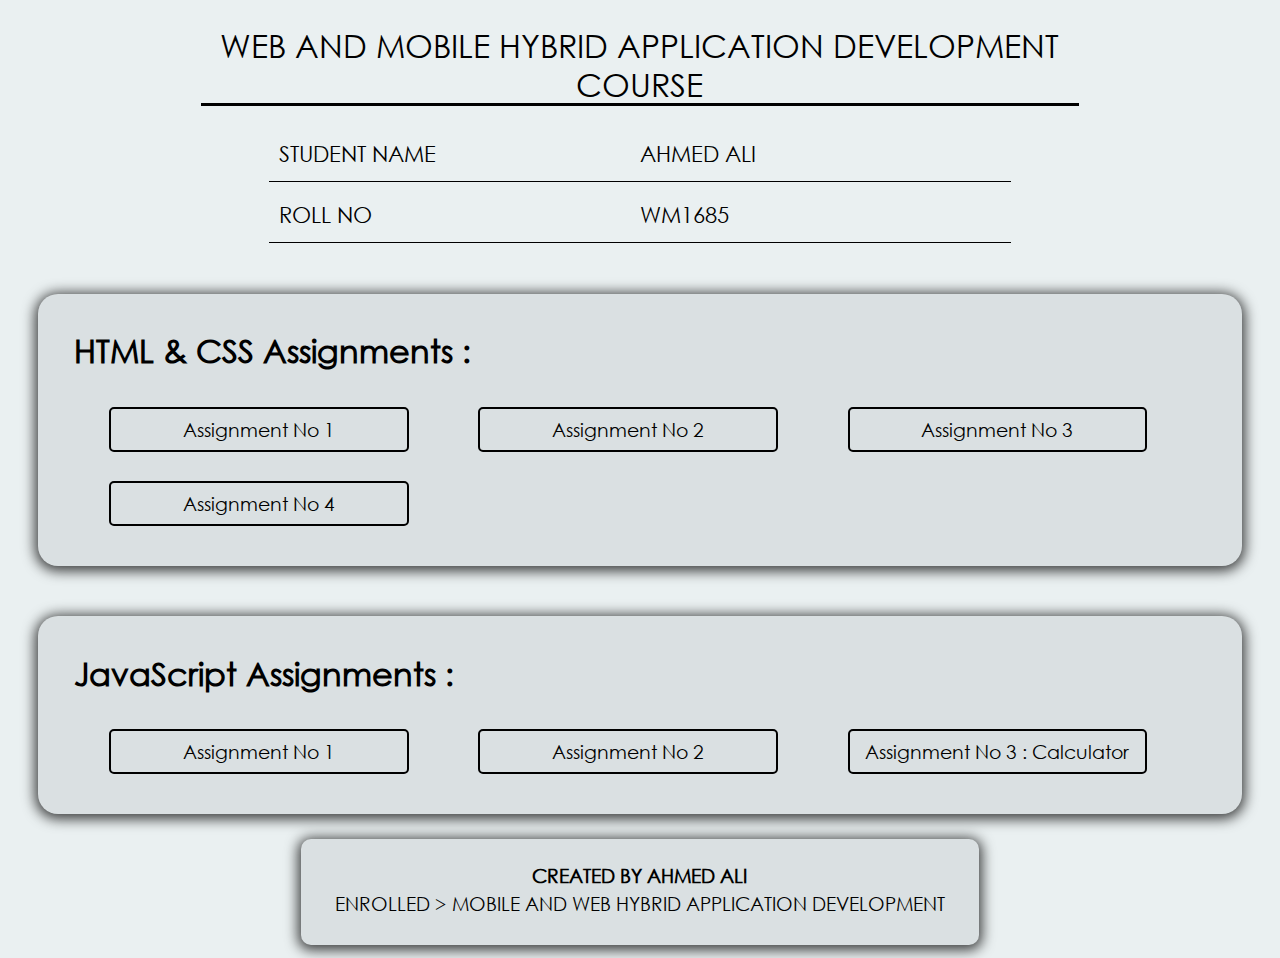
<file: index.html>
<!DOCTYPE html>
<html lang="en">
  <head>
    <meta charset="UTF-8" />
    <meta name="viewport" content="width=device-width, initial-scale=1.0" />
    <title>Web & Mobile App Development</title>
    <link rel="stylesheet" href="css/style.css" />
  </head>
  <body class="mainPage">
    <div class="container">
        <div class="header">
          <div class="heading">
            <h1>
              Web and Mobile Hybrid Application Development Course
            </h1>
          </div>
          <div class="information">
            <div class="info-content">
              <p>
                Student Name
              </p>
              <p>
                Ahmed Ali
              </p>
            </div>
            <div class="info-content">
              <p>
                Roll No
              </p>
              <p>
                WM1685
              </p>
            </div>
          </div>
        </div>
        <div class="content">
          <div class="assignment-content">
            <div class="assignments">
              <h1>
                HTML & CSS Assignments :
              </h1>
              <div class="assignmentList">
                <ul>
                  <li><a href="./assignment-1/index.html">Assignment No 1</a></li>
                  <li><a href="./assignment-2/index.html">Assignment No 2</a></li>
                  <li><a href="./assignment-3/index.html">Assignment No 3</a></li>
                  <li><a href="./assignment-4/index.html">Assignment No 4</a></li>
                </ul>
              </div>
            </div>
            
            <div class="assignments">
              <h1>
                JavaScript Assignments :
              </h1>
              <div class="assignmentList">
                <ul>
                  <li><a href="./assignment-5/index.html">Assignment No 1</a></li>
                  <li><a href="./assignment-6/index.html">Assignment No 2</a></li>
                  <li><a href="./assignment-7/index.html">Assignment No 3 : Calculator</a></li>
                </ul>
              </div>
            </div>
          </div>
        </div>
        <div class="footer">
          <div class="footer-content">
            <h4>Created by Ahmed Ali</h4>
            <p>Enrolled > Mobile and Web Hybrid Application Development</p>
          </div>
        </div>
    </div>
  </body>
</html>
</file>
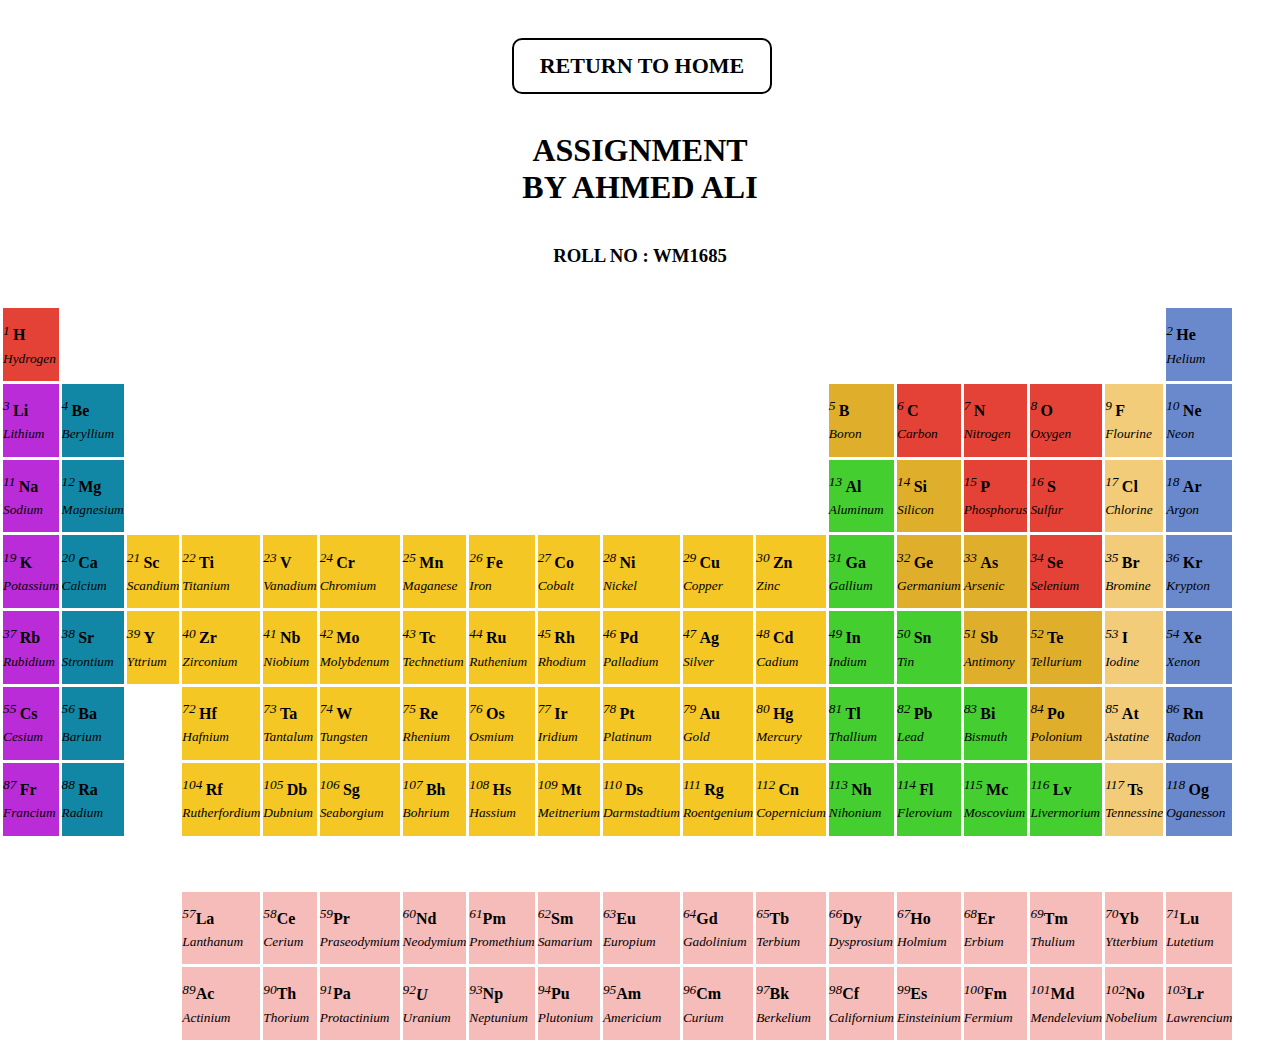
<file: assignment-1/index.html>
<!DOCTYPE html>
<html lang="en">
<head>
    <meta charset="UTF-8">
    <meta name="viewport" content="width=device-width, initial-scale=1.0">
    <meta http-equiv="X-UA-Compatible" content="ie=edge">
    <title>Periodic Table | Ahmed Ali</title>
    <link rel="stylesheet" href="../css/style.css">
</head>
<body>
    <div class="home">
        <a href="../index.html">Return to Home</a>
    </div>
    <h1 class="home">Assignment By Ahmed Ali</h1>
    <h3 class="home">Roll No : WM1685</h3>
    <table cellpadding="7" cellspacing="3" height="738"  align="center">
        <tr>
            <td bgcolor="#E44236"><i><sup>1 </sup></i><b>H</b><br /><i><sub>Hydrogen</sub></i></td>
            <td colspan="16"></td>
            <td bgcolor="#6A89CC"><i><sup>2 </sup></i><b>He</b><br /><i><sub>Helium</sub></i></td>
        </tr>
        <tr>
            <td bgcolor="#BB2CD9"><i><sup>3 </sup></i><b>Li</b><br /><i><sub>Lithium</sub></i></td>
            <td bgcolor="#1287A5"><i><sup>4 </sup></i><b>Be</b><br /><i><sub>Beryllium</sub></i></td>
            <td colspan="10" rowspan="2"></td>
            <td bgcolor="#DFAF2B"><i><sup>5 </sup></i><b>B</b><br /><i><sub>Boron</sub></i></td>
            <td bgcolor="#E44236"><i><sup>6 </sup></i><b>C</b><br /><i><sub>Carbon</sub></i></td>
            <td bgcolor="#E44236"><i><sup>7 </sup></i><b>N</b><br /><i><sub>Nitrogen</sub></i></td>
            <td bgcolor="#E44236"><i><sup>8 </sup></i><b>O</b><br /><i><sub>Oxygen</sub></i></td>
            <td bgcolor="#F3CC79"><i><sup>9 </sup></i><b>F</b><br /><i><sub>Flourine</sub></i></td>
            <td bgcolor="#6A89CC"><i><sup>10 </sup></i><b>Ne</b><br /><i><sub>Neon</sub></i></td>
        </tr>
        <tr>
            <td bgcolor="#BB2CD9"><i><sup>11 </sup></i><b>Na</b><br /><i><sub>Sodium</sub></i></td>
            <td bgcolor="#1287A5"><i><sup>12 </sup></i><b>Mg</b><br /><i><sub>Magnesium</sub></i></td>
            <td bgcolor="#45CE30"><i><sup>13 </sup></i><b>Al</b><br /><i><sub>Aluminum</sub></i></td>
            <td bgcolor="#DFAF2B"><i><sup>14 </sup></i><b>Si</b><br /><i><sub>Silicon</sub></i></td>
            <td bgcolor="#E44236"><i><sup>15 </sup></i><b>P</b><br /><i><sub>Phosphorus</sub></i></td>
            <td bgcolor="#E44236"><i><sup>16 </sup></i><b>S</b><br /><i><sub>Sulfur</sub></i></td>
            <td bgcolor="#F3CC79"><i><sup>17 </sup></i><b>Cl</b><br /><i><sub>Chlorine</sub></i></td>
            <td bgcolor="#6A89CC"><i><sup>18 </sup></i><b>Ar</b><br /><i><sub>Argon</sub></i></td>
        </tr>
        <tr>
            <td bgcolor="#BB2CD9"><i><sup>19 </sup></i><b>K</b><br /><i><sub>Potassium</sub></i></td>
            <td bgcolor="#1287A5"><i><sup>20 </sup></i><b>Ca</b><br /><i><sub>Calcium</sub></i></td>
            <td bgcolor="#F4C724"><i><sup>21 </sup></i><b>Sc</b><br /><i><sub>Scandium</sub></i></td>
            <td bgcolor="#F4C724"><i><sup>22 </sup></i><b>Ti</b><br /><i><sub>Titanium</sub></i></td>
            <td bgcolor="#F4C724"><i><sup>23 </sup></i><b>V</b><br /><i><sub>Vanadium</sub></i></td>
            <td bgcolor="#F4C724"><i><sup>24 </sup></i><b>Cr</b><br /><i><sub>Chromium</sub></i></td>
            <td bgcolor="#F4C724"><i><sup>25 </sup></i><b>Mn</b><br /><i><sub>Maganese</sub></i></td>
            <td bgcolor="#F4C724"><i><sup>26 </sup></i><b>Fe</b><br /><i><sub>Iron</sub></i></td>
            <td bgcolor="#F4C724"><i><sup>27 </sup></i><b>Co</b><br /><i><sub>Cobalt</sub></i></td>
            <td bgcolor="#F4C724"><i><sup>28 </sup></i><b>Ni</b><br /><i><sub>Nickel</sub></i></td>
            <td bgcolor="#F4C724"><i><sup>29 </sup></i><b>Cu</b><br /><i><sub>Copper</sub></i></td>
            <td bgcolor="#F4C724"><i><sup>30 </sup></i><b>Zn</b><br /><i><sub>Zinc</sub></i></td>
            <td bgcolor="#45CE30"><i><sup>31 </sup></i><b>Ga</b><br /><i><sub>Gallium</sub></i></td>
            <td bgcolor="#DFAF2B"><i><sup>32 </sup></i><b>Ge</b><br /><i><sub>Germanium</sub></i></td>
            <td bgcolor="#DFAF2B"><i><sup>33 </sup></i><b>As</b><br /><i><sub>Arsenic</sub></i></td>
            <td bgcolor="#E44236"><i><sup>34 </sup></i><b>Se</b><br /><i><sub>Selenium</sub></i></td>
            <td bgcolor="#F3CC79"><i><sup>35 </sup></i><b>Br</b><br /><i><sub>Bromine</sub></i></td>
            <td bgcolor="#6A89CC"><i><sup>36 </sup></i><b>Kr</b><br /><i><sub>Krypton</sub></i></td>
        </tr>
        <tr>
            <td bgcolor="#BB2CD9"><i><sup>37 </sup></i><b>Rb</b><br /><i><sub>Rubidium</sub></i></td>
            <td bgcolor="#1287A5"><i><sup>38 </sup></i><b>Sr</b><br /><i><sub>Strontium</sub></i></td>
            <td bgcolor="#F4C724"><i><sup>39 </sup></i><b>Y</b><br /><i><sub>Yttrium</sub></i></td>
            <td bgcolor="#F4C724"><i><sup>40 </sup></i><b>Zr</b><br /><i><sub>Zirconium</sub></i></td>
            <td bgcolor="#F4C724"><i><sup>41 </sup></i><b>Nb</b><br /><i><sub>Niobium</sub></i></td>
            <td bgcolor="#F4C724"><i><sup>42 </sup></i><b>Mo</b><br /><i><sub>Molybdenum</sub></i></td>
            <td bgcolor="#F4C724"><i><sup>43 </sup></i><b>Tc</b><br /><i><sub>Technetium</sub></i></td>
            <td bgcolor="#F4C724"><i><sup>44 </sup></i><b>Ru</b><br /><i><sub>Ruthenium</sub></i></td>
            <td bgcolor="#F4C724"><i><sup>45 </sup></i><b>Rh</b><br /><i><sub>Rhodium</sub></i></td>
            <td bgcolor="#F4C724"><i><sup>46 </sup></i><b>Pd</b><br /><i><sub>Palladium</sub></i></td>
            <td bgcolor="#F4C724"><i><sup>47 </sup></i><b>Ag</b><br /><i><sub>Silver</sub></i></td>
            <td bgcolor="#F4C724"><i><sup>48 </sup></i><b>Cd</b><br /><i><sub>Cadium</sub></i></td>
            <td bgcolor="#45CE30"><i><sup>49 </sup></i><b>In</b><br /><i><sub>Indium</sub></i></td>
            <td bgcolor="#45CE30"><i><sup>50 </sup></i><b>Sn</b><br /><i><sub>Tin</sub></i></td>
            <td bgcolor="#DFAF2B"><i><sup>51 </sup></i><b>Sb</b><br /><i><sub>Antimony</sub></i></td>
            <td bgcolor="#DFAF2B"><i><sup>52 </sup></i><b>Te</b><br /><i><sub>Tellurium</sub></i></td>
            <td bgcolor="#F3CC79"><i><sup>53 </sup></i><b>I</b><br /><i><sub>Iodine</sub></i></td>
            <td bgcolor="#6A89CC"><i><sup>54 </sup></i><b>Xe</b><br /><i><sub>Xenon</sub></i></td>
        </tr>
        <tr>
            <td bgcolor="#BB2CD9"><i><sup>55 </sup></i><b>Cs</b><br /><i><sub>Cesium</sub></i></td>
            <td bgcolor="#1287A5"><i><sup>56 </sup></i><b>Ba</b><br /><i><sub>Barium</sub></i></td>
            <td rowspan="2"></td>
            <td bgcolor="#F4C724"><i><sup>72 </sup></i><b>Hf</b><br /><i><sub>Hafnium</sub></i></td>
            <td bgcolor="#F4C724"><i><sup>73 </sup></i><b>Ta</b><br /><i><sub>Tantalum</sub></i></td>
            <td bgcolor="#F4C724"><i><sup>74 </sup></i><b>W</b><br /><i><sub>Tungsten</sub></i></td>
            <td bgcolor="#F4C724"><i><sup>75 </sup></i><b>Re</b><br /><i><sub>Rhenium</sub></i></td>
            <td bgcolor="#F4C724"><i><sup>76 </sup></i><b>Os</b><br /><i><sub>Osmium</sub></i></td>
            <td bgcolor="#F4C724"><i><sup>77 </sup></i><b>Ir</b><br /><i><sub>Iridium</sub></i></td>
            <td bgcolor="#F4C724"><i><sup>78 </sup></i><b>Pt</b><br /><i><sub>Platinum</sub></i></td>
            <td bgcolor="#F4C724"><i><sup>79 </sup></i><b>Au</b><br /><i><sub>Gold</sub></i></td>
            <td bgcolor="#F4C724"><i><sup>80 </sup></i><b>Hg</b><br /><i><sub>Mercury</sub></i></td>
            <td bgcolor="#45CE30"><i><sup>81 </sup></i><b>Tl</b><br /><i><sub>Thallium</sub></i></td>
            <td bgcolor="#45CE30"><i><sup>82 </sup></i><b>Pb</b><br /><i><sub>Lead</sub></i></td>
            <td bgcolor="#45CE30"><i><sup>83 </sup></i><b>Bi</b><br /><i><sub>Bismuth</sub></i></td>
            <td bgcolor="#DFAF2B"><i><sup>84 </sup></i><b>Po</b><br /><i><sub>Polonium</sub></i></td>
            <td bgcolor="#F3CC79"><i><sup>85 </sup></i><b>At</b><br /><i><sub>Astatine</sub></i></td>
            <td bgcolor="#6A89CC"><i><sup>86 </sup></i><b>Rn</b><br /><i><sub>Radon</sub></i></td>
        </tr>
        <tr>
            <td bgcolor="#BB2CD9"><i><sup>87 </sup></i><b>Fr</b><br /><i><sub>Francium</sub></i></td>
            <td bgcolor="#1287A5"><i><sup>88 </sup></i><b>Ra</b><br /><i><sub>Radium</sub></i></td>	
            <td bgcolor="#F4C724"><i><sup>104 </sup></i><b>Rf</b><br /><i><sub>Rutherfordium</sub></i></td>
            <td bgcolor="#F4C724"><i><sup>105 </sup></i><b>Db</b><br /><i><sub>Dubnium</sub></i></td>
            <td bgcolor="#F4C724"><i><sup>106 </sup></i><b>Sg</b><br /><i><sub>Seaborgium</sub></i></td>
            <td bgcolor="#F4C724"><i><sup>107 </sup></i><b>Bh</b><br /><i><sub>Bohrium</sub></i></td>
            <td bgcolor="#F4C724"><i><sup>108 </sup></i><b>Hs</b><br /><i><sub>Hassium</sub></i></td>
            <td bgcolor="#F4C724"><i><sup>109 </sup></i><b>Mt</b><br /><i><sub>Meitnerium</sub></i></td>
            <td bgcolor="#F4C724"><i><sup>110 </sup></i><b>Ds</b><br /><i><sub>Darmstadtium</sub></i></td>
            <td bgcolor="#F4C724"><i><sup>111 </sup></i><b>Rg</b><br /><i><sub>Roentgenium</sub></i></td>
            <td bgcolor="#F4C724"><i><sup>112 </sup></i><b>Cn</b><br /><i><sub>Copernicium</sub></i></td>
            <td bgcolor="#45CE30"><i><sup>113 </sup></i><b>Nh</b><br /><i><sub>Nihonium</sub></i></td>
            <td bgcolor="#45CE30"><i><sup>114 </sup></i><b>Fl</b><br /><i><sub>Flerovium</sub></i></td>
            <td bgcolor="#45CE30"><i><sup>115 </sup></i><b>Mc</b><br /><i><sub>Moscovium</sub></i></td>
            <td bgcolor="#45CE30"><i><sup>116 </sup></i><b>Lv</b><br /><i><sub>Livermorium</sub></i></td>
            <td bgcolor="#F3CC79"><i><sup>117 </sup></i><b>Ts</b><br /><i><sub>Tennessine</sub></i></td>
            <td bgcolor="#6A89CC"><i><sup>118 </sup></i><b>Og</b><br /><i><sub>Oganesson</sub></i></td>
        </tr>
        <tr>
        <td colspan="18" height="50"></td>
        </tr>
        <tr>
            <td rowspan="2" colspan="3"></td>
            <td bgcolor="#F5BCBA"><i><sup> 57</sup></i><b>La</b><br /><i><sub>Lanthanum</sub></i></td>
            <td bgcolor="#F5BCBA"><i><sup> 58</sup></i><b>Ce</b><br /><i><sub>Cerium</sub></i></td>
            <td bgcolor="#F5BCBA"><i><sup> 59</sup></i><b>Pr</b><br /><i><sub>Praseodymium</sub></i></td>
            <td bgcolor="#F5BCBA"><i><sup> 60</sup></i><b>Nd</b><br /><i><sub>Neodymium</sub></i></td>
            <td bgcolor="#F5BCBA"><i><sup> 61</sup></i><b>Pm</b><br /><i><sub>Promethium</sub></i></td>
            <td bgcolor="#F5BCBA"><i><sup> 62</sup></i><b>Sm</b><br /><i><sub>Samarium</sub></i></td>
            <td bgcolor="#F5BCBA"><i><sup> 63</sup></i><b>Eu</b><br /><i><sub>Europium</sub></i></td>
            <td bgcolor="#F5BCBA"><i><sup> 64</sup></i><b>Gd</b><br /><i><sub>Gadolinium</sub></i></td>
            <td bgcolor="#F5BCBA"><i><sup> 65</sup></i><b>Tb</b><br /><i><sub>Terbium</sub></i></td>
            <td bgcolor="#F5BCBA"><i><sup> 66</sup></i><b>Dy</b><br /><i><sub>Dysprosium</sub></i></td>
            <td bgcolor="#F5BCBA"><i><sup> 67</sup></i><b>Ho</b><br /><i><sub>Holmium</sub></i></td>
            <td bgcolor="#F5BCBA"><i><sup> 68</sup></i><b>Er</b><br /><i><sub>Erbium</sub></i></td>
            <td bgcolor="#F5BCBA"><i><sup> 69</sup></i><b>Tm</b><br /><i><sub>Thulium</sub></i></td>
            <td bgcolor="#F5BCBA"><i><sup> 70</sup></i><b>Yb</b><br /><i><sub>Ytterbium</sub></i></td>
            <td bgcolor="#F5BCBA"><i><sup> 71</sup></i><b>Lu</b><br /><i><sub>Lutetium</sub></i></td>
        </tr>
        <tr>
            <td bgcolor="#F5BCBA"><i><sup> 89</sup></i><b>Ac</b><br /><i><sub>Actinium</sub></i></td>
            <td bgcolor="#F5BCBA"><i><sup> 90</sup></i><b>Th</b><br /><i><sub>Thorium</sub></i></td>
            <td bgcolor="#F5BCBA"><i><sup> 91</sup></i><b>Pa</b><br /><i><sub>Protactinium</sub></i></td>
            <td bgcolor="#F5BCBA"><i><sup> 92</sup ><b>U</b><br /><i><sub>Uranium</sub></i></td>
            <td bgcolor="#F5BCBA"><i><sup> 93</sup></i><b>Np</b><br /><i><sub>Neptunium</sub></i></td>
            <td bgcolor="#F5BCBA"><i><sup> 94</sup></i><b>Pu</b><br /><i><sub>Plutonium</sub></i></td>
            <td bgcolor="#F5BCBA"><i><sup> 95</sup></i><b>Am</b><br /><i><sub>Americium</sub></i></td>
            <td bgcolor="#F5BCBA"><i><sup> 96</sup></i><b>Cm</b><br /><i><sub>Curium</sub></i></td>
            <td bgcolor="#F5BCBA"><i><sup> 97</sup></i><b>Bk</b><br /><i><sub>Berkelium</sub></i></td>
            <td bgcolor="#F5BCBA"><i><sup> 98</sup></i><b>Cf</b><br /><i><sub>Californium</sub></i></td>
            <td bgcolor="#F5BCBA"><i><sup> 99</sup></i><b>Es</b><br /><i><sub>Einsteinium</sub></i></td>
            <td bgcolor="#F5BCBA"><i><sup> 100</sup></i><b>Fm</b><br /><i><sub>Fermium</sub></i></td>
            <td bgcolor="#F5BCBA"><i><sup> 101</sup></i><b>Md</b><br /><i><sub>Mendelevium</sub></i></td>
            <td bgcolor="#F5BCBA"><i><sup> 102</sup></i><b>No</b><br /><i><sub>Nobelium</sub></i></td>
            <td bgcolor="#F5BCBA"><i><sup> 103</sup></i><b>Lr</b><br /><i><sub>Lawrencium</sub></i></td>
        </tr>
    </table>
</body>
</html>
</file>
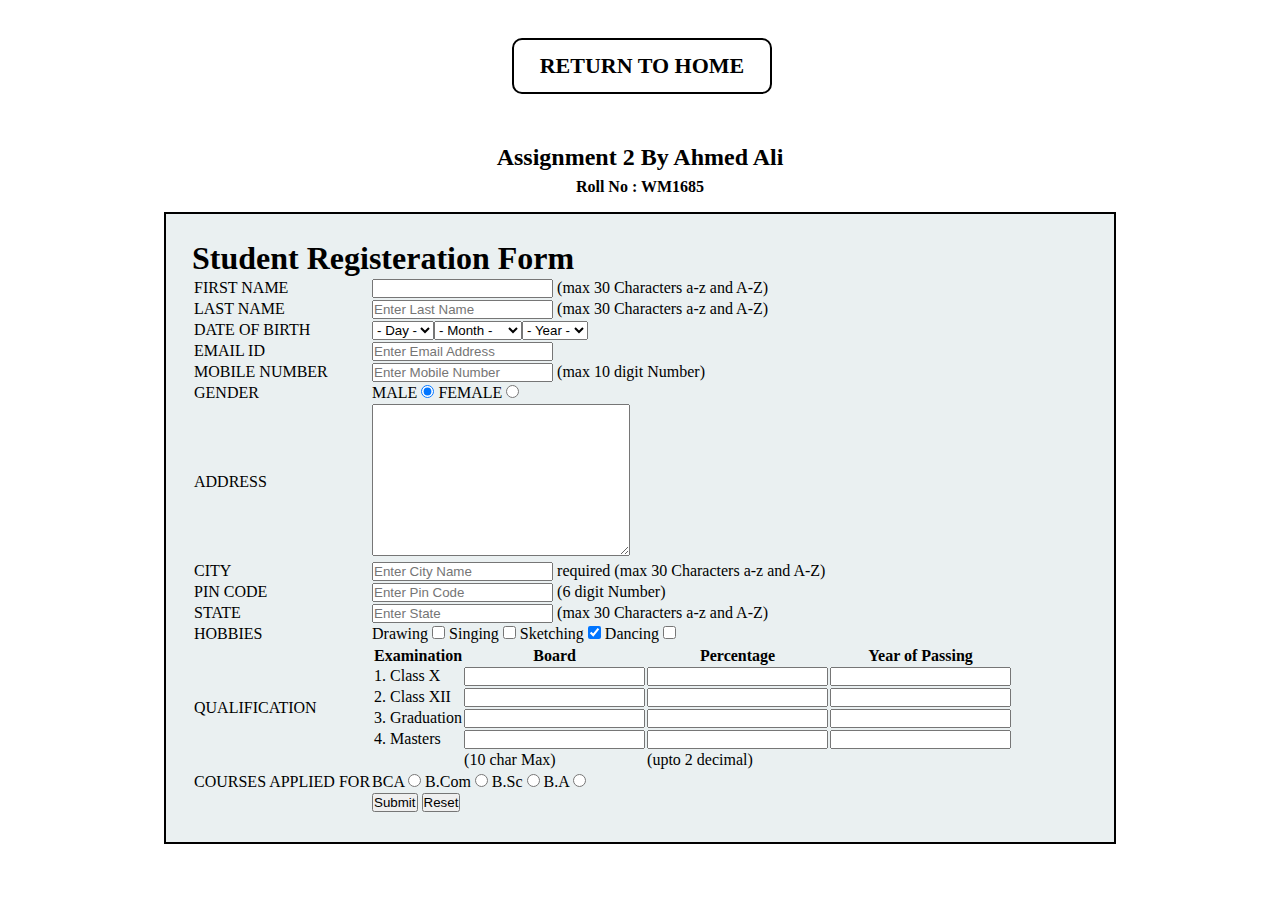
<file: assignment-2/index.html>
<!DOCTYPE html>
<html lang="en">
<head>
    <meta charset="UTF-8">
    <meta name="viewport" content="width=device-width, initial-scale=1.0">
    <title>Assignment 2</title>
    <link rel="stylesheet" href="./style.css">
    <link rel="stylesheet" href="../css/style.css">
</head>
<body>
    <div class="home">
        <a href="../index.html">Return to Home</a>
    </div>

    <div class="intro">
        <h2>
            Assignment 2 By Ahmed Ali
        </h2>
        <h4>
            Roll No : WM1685
        </h4>
    </div>

    <div class="registeration-form">
        <h1>
            Student Registeration Form
        </h1>

        <form action="./submit.html">
            <table>
                <tr>
                    <td>FIRST NAME</td>
                    <td>
                        <input type="text" name="firstName" id="firstName" placeplaceholder="Enter First Name" required>
                        (max 30 Characters a-z and A-Z)
                    </td>
                </tr>
                <tr>
                    <td>LAST NAME</td>
                    <td>
                        <input type="text" name="lastName" id="lastName" placeholder="Enter Last Name" required>
                        (max 30 Characters a-z and A-Z)
                    </td>
                </tr>
                <tr>
                    <td>DATE OF BIRTH</td>
                    <td>
                        <select name="DOBDay" required>
                            <option>- Day -</option>
                            <option value="1">1</option>
                            <option value="2">2</option>
                            <option value="3">3</option>
                            <option value="4">4</option>
                            <option value="5">5</option>
                            <option value="6">6</option>
                            <option value="7">7</option>
                            <option value="8">8</option>
                            <option value="9">9</option>
                            <option value="10">10</option>
                            <option value="11">11</option>
                            <option value="12">12</option>
                            <option value="13">13</option>
                            <option value="14">14</option>
                            <option value="15">15</option>
                            <option value="16">16</option>
                            <option value="17">17</option>
                            <option value="18">18</option>
                            <option value="19">19</option>
                            <option value="20">20</option>
                            <option value="21">21</option>
                            <option value="22">22</option>
                            <option value="23">23</option>
                            <option value="24">24</option>
                            <option value="25">25</option>
                            <option value="26">26</option>
                            <option value="27">27</option>
                            <option value="28">28</option>
                            <option value="29">29</option>
                            <option value="30">30</option>
                            <option value="31">31</option>
                            </select><select name="DOBMonth" required>
                            <option>- Month -</option>
                            <option value="January">January</option>
                            <option value="Febuary">Febuary</option>
                            <option value="March">March</option>
                            <option value="April">April</option>
                            <option value="May">May</option>
                            <option value="June">June</option>
                            <option value="July">July</option>
                            <option value="August">August</option>
                            <option value="September">September</option>
                            <option value="October">October</option>
                            <option value="November">November</option>
                            <option value="December">December</option>
                            </select><select name="DOBYear" required>
                            <option>- Year -</option>
                            <option value="2020">2020</option>
                            <option value="2019">2019</option>
                            <option value="2018">2018</option>
                            <option value="2017">2017</option>
                            <option value="2016">2016</option>
                            <option value="2015">2015</option>
                            <option value="2014">2014</option>
                            <option value="2013">2013</option>
                            <option value="2012">2012</option>
                            <option value="2011">2011</option>
                            <option value="2010">2010</option>
                            <option value="2009">2009</option>
                            <option value="2008">2008</option>
                            <option value="2007">2007</option>
                            <option value="2006">2006</option>
                            <option value="2005">2005</option>
                            <option value="2004">2004</option>
                            <option value="2003">2003</option>
                            <option value="2002">2002</option>
                            <option value="2001">2001</option>
                            <option value="2000">2000</option>
                            <option value="1999">1999</option>
                            <option value="1998">1998</option>
                            <option value="1997">1997</option>
                            <option value="1996">1996</option>
                            <option value="1995">1995</option>
                            <option value="1994">1994</option>
                            <option value="1993">1993</option>
                            <option value="1992">1992</option>
                            <option value="1991">1991</option>
                            <option value="1990">1990</option>
                            <option value="1989">1989</option>
                            <option value="1988">1988</option>
                            <option value="1987">1987</option>
                            <option value="1986">1986</option>
                            <option value="1985">1985</option>
                            <option value="1984">1984</option>
                            <option value="1983">1983</option>
                            <option value="1982">1982</option>
                            <option value="1981">1981</option>
                            <option value="1980">1980</option>
                            <option value="1979">1979</option>
                            <option value="1978">1978</option>
                            <option value="1977">1977</option>
                            <option value="1976">1976</option>
                            <option value="1975">1975</option>
                            <option value="1974">1974</option>
                            <option value="1973">1973</option>
                            <option value="1972">1972</option>
                            <option value="1971">1971</option>
                            <option value="1970">1970</option>
                            <option value="1969">1969</option>
                            <option value="1968">1968</option>
                            <option value="1967">1967</option>
                            <option value="1966">1966</option>
                            <option value="1965">1965</option>
                            <option value="1964">1964</option>
                            <option value="1963">1963</option>
                            <option value="1962">1962</option>
                            <option value="1961">1961</option>
                            <option value="1960">1960</option>
                            <option value="1959">1959</option>
                            <option value="1958">1958</option>
                            <option value="1957">1957</option>
                            <option value="1956">1956</option>
                            <option value="1955">1955</option>
                            <option value="1954">1954</option>
                            <option value="1953">1953</option>
                            <option value="1952">1952</option>
                            <option value="1951">1951</option>
                            <option value="1950">1950</option>
                            <option value="1949">1949</option>
                            <option value="1948">1948</option>
                            <option value="1947">1947</option>
                            <option value="1946">1946</option>
                            <option value="1945">1945</option>
                            <option value="1944">1944</option>
                            <option value="1943">1943</option>
                            <option value="1942">1942</option>
                            <option value="1941">1941</option>
                            <option value="1940">1940</option>
                            <option value="1939">1939</option>
                            <option value="1938">1938</option>
                            <option value="1937">1937</option>
                            <option value="1936">1936</option>
                            <option value="1935">1935</option>
                            <option value="1934">1934</option>
                            <option value="1933">1933</option>
                            <option value="1932">1932</option>
                            <option value="1931">1931</option>
                            <option value="1930">1930</option>
                            </select>
                    </td>
                </tr>
                <tr>
                    <td>EMAIL ID</td>
                    <td>
                        <input type="email" name="email" id="email" placeholder="Enter Email Address" required>
                    </td>
                </tr>
                <tr>
                    <td>MOBILE NUMBER</td>
                    <td>
                        <input type="number" name="cellNo" id="cellNo" placeholder="Enter Mobile Number" required>
                        (max 10 digit Number)
                    </td>
                </tr>
                <tr>
                    <td>GENDER</td>
                    <td>
                        MALE
                        <input type="radio" name="gender" id="gender" value="male" checked>
                        FEMALE
                        <input type="radio" name="gender" id="gender" value="female">
                    </td>
                </tr>
                <tr>
                    <td>ADDRESS</td>
                    <td>
                        <textarea name="address" id="address" cols="30" rows="10" required></textarea>
                    </td>
                </tr>
                <tr>
                    <td>CITY</td>
                    <td>
                        <input type="text" name="city" id="city" placeholder="Enter City Name" required> required
                        (max 30 Characters a-z and A-Z)
                    </td>
                </tr>
                <tr>
                    <td>PIN CODE</td>
                    <td>
                        <input type="number" name="pinCode" id="pinCode" placeholder="Enter Pin Code" required>
                        (6 digit Number)
                    </td>
                </tr>
                <tr>
                    <td>STATE</td>
                    <td>
                        <input type="text" name="state" id="state" placeholder="Enter State" required>
                        (max 30 Characters a-z and A-Z)
                    </td>
                </tr>
                <tr>
                    <td>HOBBIES</td>
                    <td>
                        Drawing
                        <input type="checkbox" name="hobbies" value="Drawing">
                        Singing
                        <input type="checkbox" name="hobbies" value="Singing">
                        Sketching
                        <input type="checkbox" name="hobbies" value="Sketching" checked>
                        Dancing
                        <input type="checkbox" name="hobbies" value="Dancing">
                    </td>
                </tr>
                <tr>
                    <td>QUALIFICATION</td>
                    <td>
                        <table>
                            <thead>
                                <th>Examination</th>
                                <th>Board</th>
                                <th>Percentage</th>
                                <th>Year of Passing</th>
                            </thead>
                            <tbody>
                                <tr>
                                    <td>1. Class X</td>
                                    <td><input type="text" name="matricBoard" required></td>
                                    <td><input type="text" name="matricPercentage" required></td>
                                    <td><input type="text" name="matricPass" required></td>
                                </tr>
                                <tr>
                                    <td>2. Class XII</td>
                                    <td><input type="text" name="interBoard" required></td>
                                    <td><input type="text" name="interPercentage" required></td>
                                    <td><input type="text" name="interPass" required></td>
                                </tr>
                                <tr>
                                    <td>3. Graduation</td>
                                    <td><input type="text" name="graduationBoard" required></td>
                                    <td><input type="text" name="graduationPercentage" required></td>
                                    <td><input type="text" name="graduationPass" required></td>
                                </tr>
                                <tr>
                                    <td>4. Masters</td>
                                    <td><input type="text" name="mastersBoard" required></td>
                                    <td><input type="text" name="mastersPercentage" required></td>
                                    <td><input type="text" name="mastersPass" required></td>
                                </tr>
                                <tr>
                                    <td></td>
                                    <td>(10 char Max)</td>
                                    <td>(upto 2 decimal)</td>
                                    <td></td>
                                </tr>
                            </tbody>
                        </table>
                    </td>
                </tr>
                <tr>
                    <td>COURSES APPLIED FOR</td>
                    <td>
                        BCA
                        <input type="radio" name="courseApplied" value="BCA">
                        B.Com
                        <input type="radio" name="courseApplied" value="B.Com">
                        B.Sc
                        <input type="radio" name="courseApplied" value="B.Sc">
                        B.A
                        <input type="radio" name="courseApplied" value="B.A">
                    </td>
                </tr>
                <tr>
                    <td></td>
                    <td>
                        <button type="submit">Submit</button>
                        <button type="reset">Reset</button>
                    </td>
                </tr>
                <tr>
                    <td></td>
                    <td></td>
                </tr>
            </table>
        </form>
    </div>
</body>
</html>
</file>
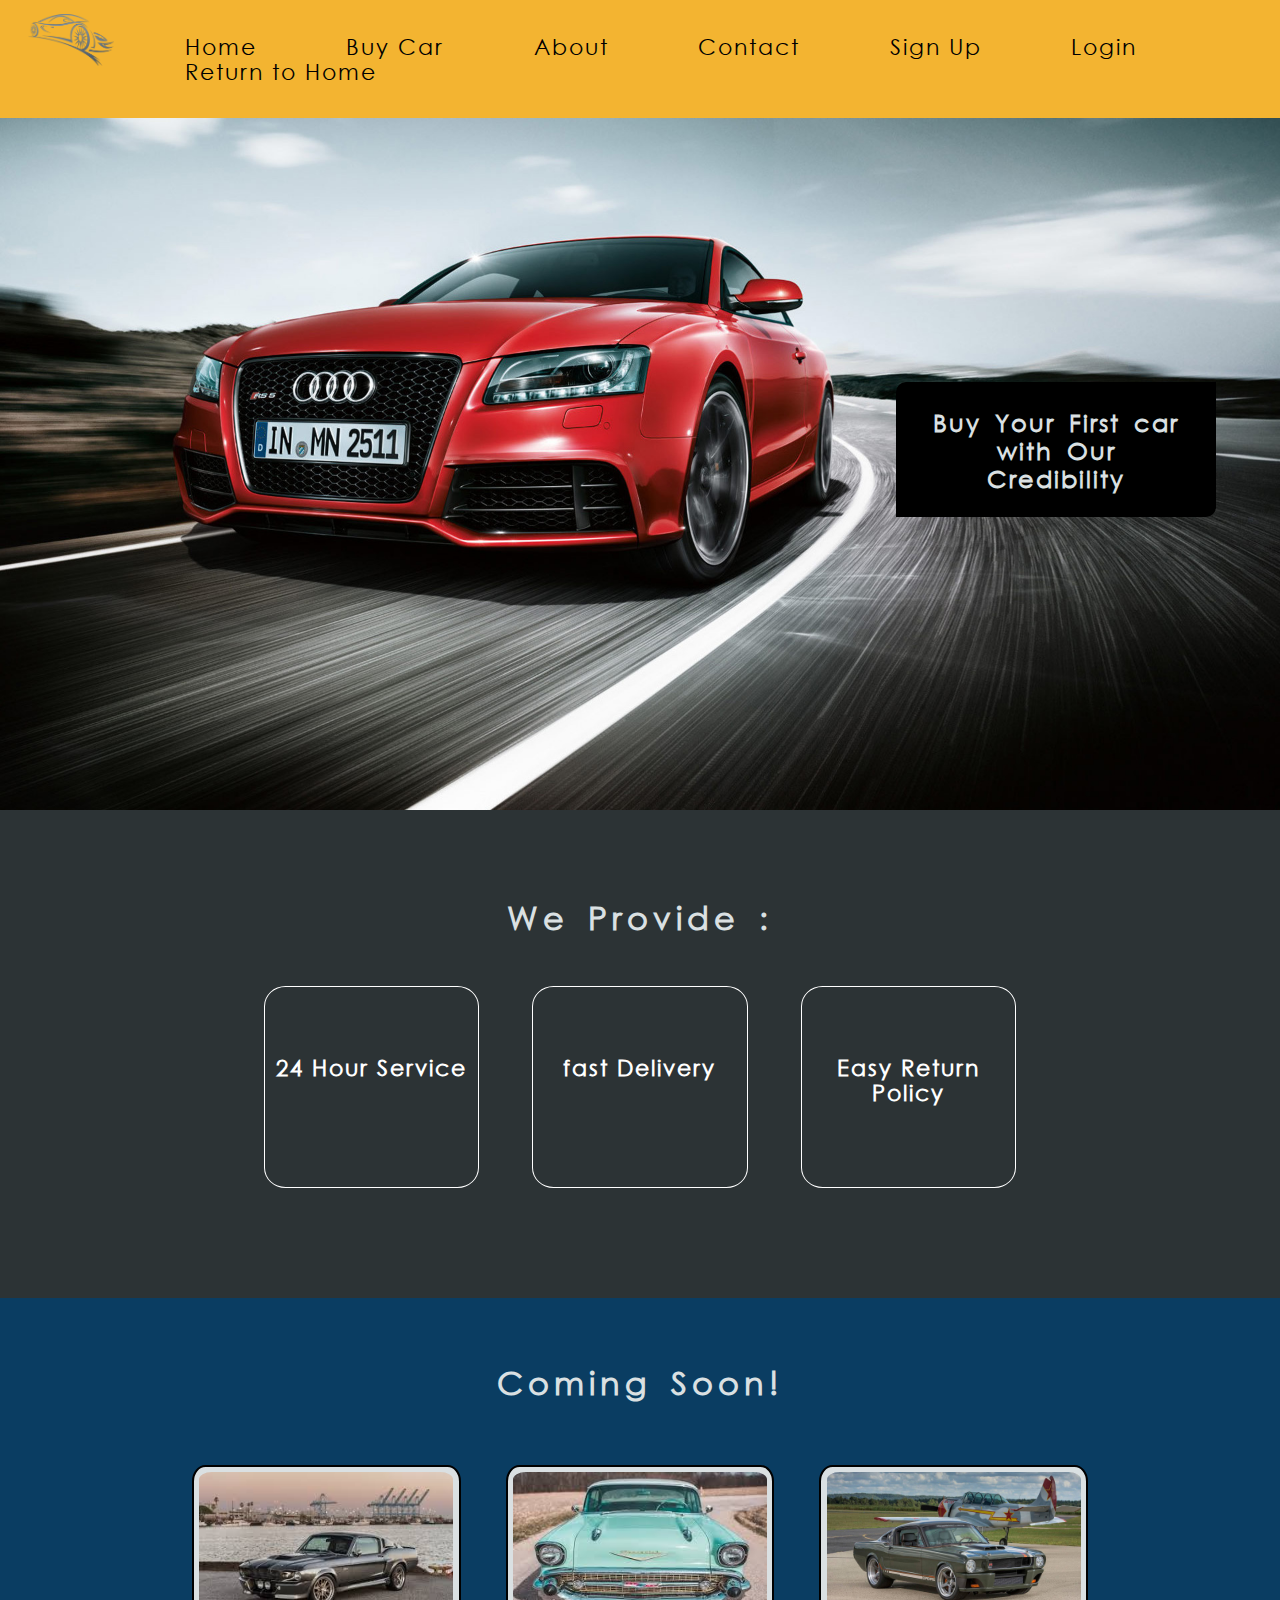
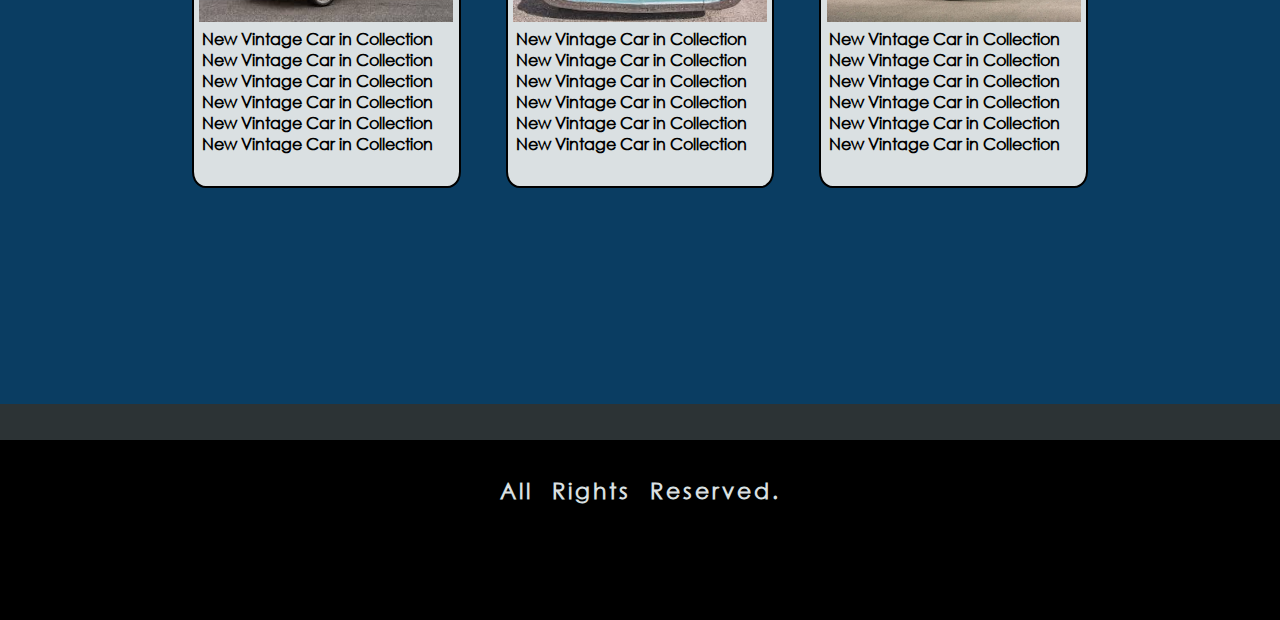
<file: assignment-4/index.html>
<!DOCTYPE html>
<html lang="en">

<head>
    <meta charset="UTF-8">
    <meta name="viewport" content="width=device-width, initial-scale=1.0">
    <title>Buy Your Car | Home</title>
    <!-- <link rel="stylesheet" href="https://stackpath.bootstrapcdn.com/bootstrap/4.4.1/css/bootstrap.min.css"
        integrity="sha384-Vkoo8x4CGsO3+Hhxv8T/Q5PaXtkKtu6ug5TOeNV6gBiFeWPGFN9MuhOf23Q9Ifjh" crossorigin="anonymous"> -->
    <link rel="stylesheet" href="./css/style.css">
</head>

<body>
    <div class="wrapper">
        <div class="header">
            <div class="logo">
                <img src="./images/logo.png" alt="logo">
            </div>
            <div class="navbar">
                <ul>
                    <li><a href="./index.html">Home</a></li>
                    <li><a href="./shop/shop.html">Buy Car</a></li>
                    <li><a href="./about/about.html">About</a></li>
                    <li><a href="./contact/contact.html">Contact</a></li>
                    <li><a href="./signup/signup.html">Sign Up</a></li>
                    <li><a href="./login/login.html">Login</a></li>
                    <li><a href="../index.html">Return to Home</a></li>
                </ul>
            </div>
        </div>
        <div class="content">
            <div class="banner">
                <h2>
                    Buy Your First car with Our Credibility
                </h2>
            </div>

            <div class="slogan">
                <h1>
                    We Provide :
                </h1>
                <div class="sloganContainer">
                    <div class="sloganBox">
                        <h3>24 Hour Service</h3>
                    </div>
                    <div class="sloganBox">
                        <h3>fast Delivery</h3>
                    </div>
                    <div class="sloganBox">
                        <h3>Easy Return Policy</h3>
                    </div>
                </div>
            </div>

            <div class="newArrival">
                <h1>
                    Coming Soon!
                </h1>
                <div>
                    <div class="product">
                        <div class="productImage">
                            <img src="./images/vintage-1.jpg" alt="vintage 1">
                        </div>
                        <p>New Vintage Car in Collection New Vintage Car in Collection New Vintage Car in Collection New
                            Vintage Car in Collection New Vintage Car in Collection New Vintage Car in Collection </p>
                    </div>
                    <div class="product">
                        <div class="productImage">
                            <img src="./images/vintage-2.jpg" alt="vintage 1">
                        </div>
                        <p>New Vintage Car in Collection New Vintage Car in Collection New Vintage Car in Collection New
                            Vintage Car in Collection New Vintage Car in Collection New Vintage Car in Collection </p>
                    </div>
                    <div class="product">
                        <div class="productImage">
                            <img src="./images/vintage-3.jpg" alt="vintage 1">
                        </div>
                        <p>New Vintage Car in Collection New Vintage Car in Collection New Vintage Car in Collection New
                            Vintage Car in Collection New Vintage Car in Collection New Vintage Car in Collection </p>
                    </div>
                </div>
            </div>
        </div>
        <div class="footer">
            <p>
                All Rights Reserved.
            </p>
        </div>
    </div>
</body>

</html>
</file>
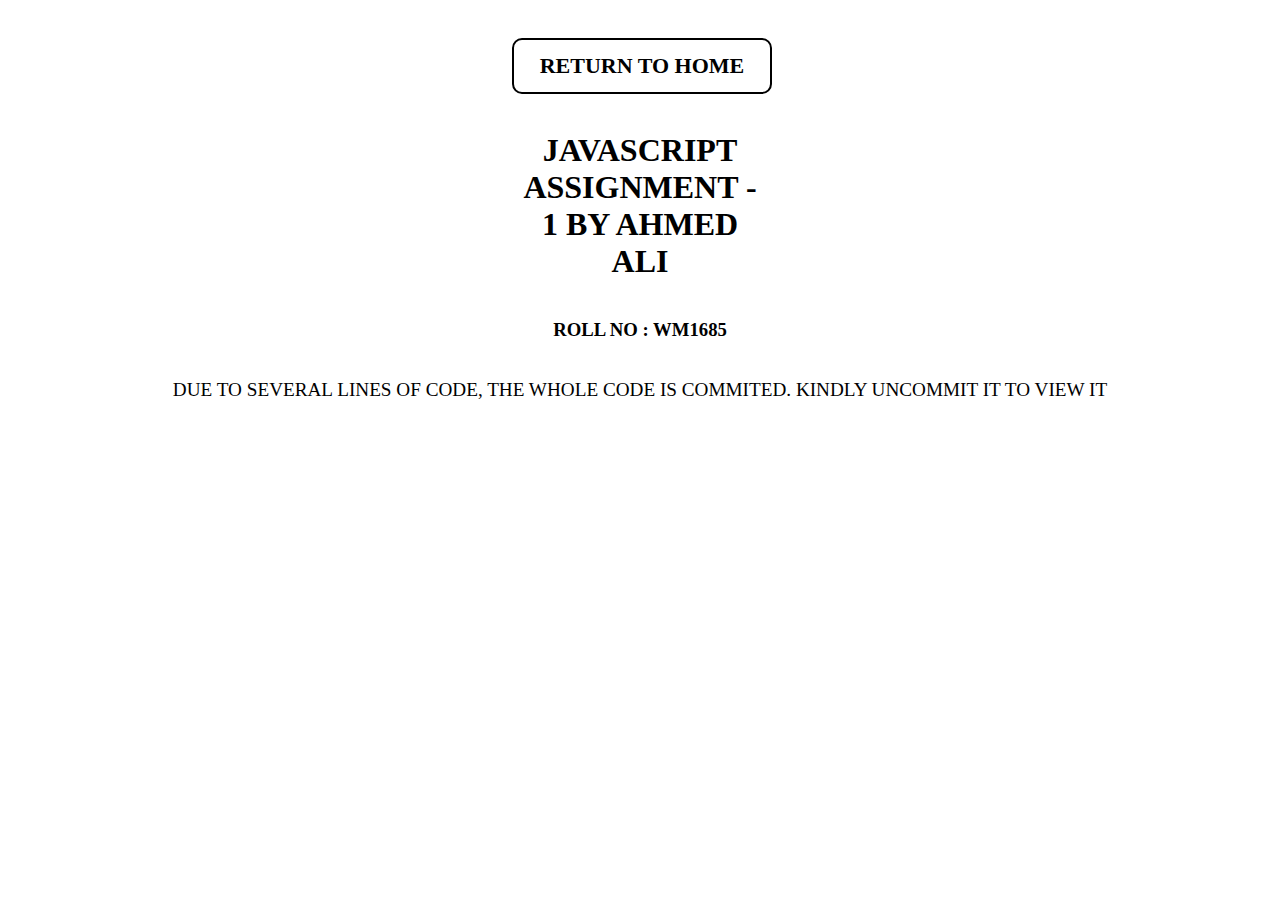
<file: assignment-5/index.html>
<!DOCTYPE html>
<html lang="en">
<head>
    <meta charset="UTF-8">
    <meta name="viewport" content="width=device-width, initial-scale=1.0">
    <title>JavaScript - 1 | Ahmed Ali</title>
    <link rel="stylesheet" href="../css/style.css">
</head>
<body>
    <div class="home">
        <a href="../index.html">Return to Home</a>
    </div>
    <h1 class="home">JavaScript Assignment - 1 By Ahmed Ali</h1>
    <h3 class="home">Roll No : WM1685</h3>

        <p>
            Due to Several Lines of Code, the whole code is commited. Kindly Uncommit it to view it
        </p>
    
    <script src="app.js"></script>
</body>
</html>
</file>
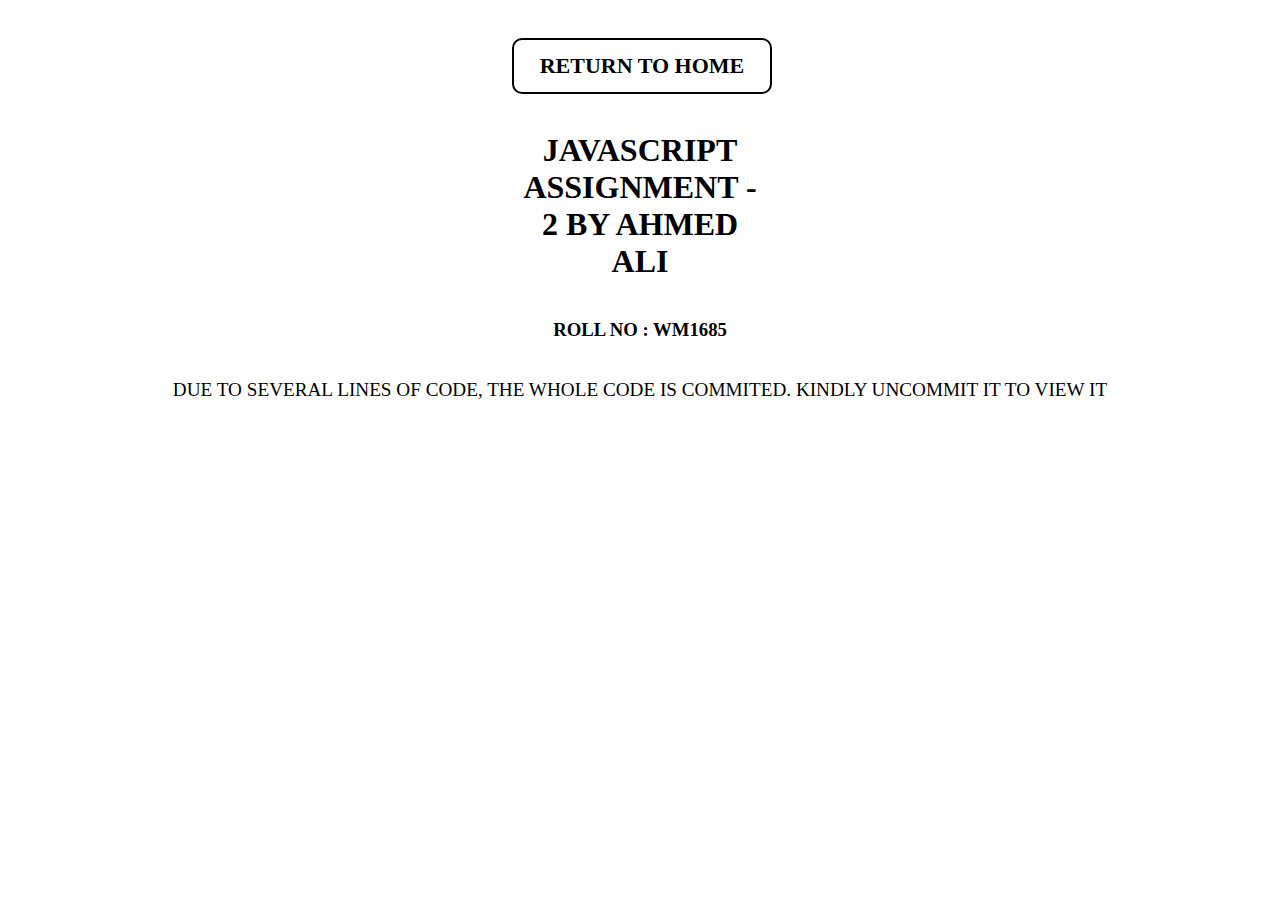
<file: assignment-6/index.html>
<!DOCTYPE html>
<html lang="en">
<head>
    <meta charset="UTF-8">
    <meta name="viewport" content="width=device-width, initial-scale=1.0">
    <title>JavaScript - 2 | Ahmed Ali</title>
    <link rel="stylesheet" href="../css/style.css">
</head>
<body>
    <div class="home">
        <a href="../index.html">Return to Home</a>
    </div>
    <h1 class="home">JavaScript Assignment - 2 By Ahmed Ali</h1>
    <h3 class="home">Roll No : WM1685</h3>

        <p>
            Due to Several Lines of Code, the whole code is commited. Kindly Uncommit it to view it
        </p>
    
    <script src="app.js"></script>
</body>
</html>
</file>
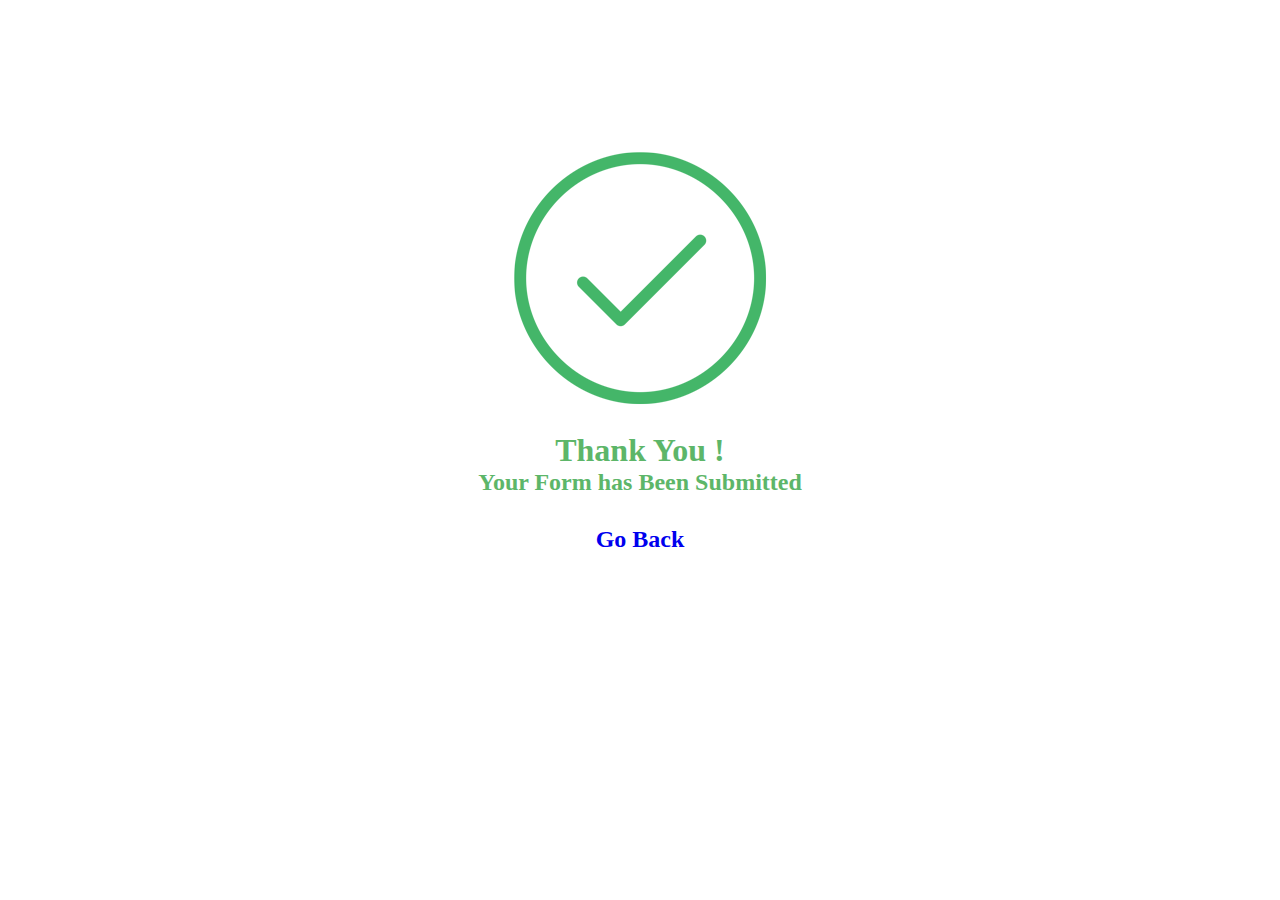
<file: assignment-2/submit.html>
<!DOCTYPE html>
<html lang="en">
<head>
    <meta charset="UTF-8">
    <meta name="viewport" content="width=device-width, initial-scale=1.0">
    <title>Assignment 2 | Successfull</title>
    <link rel="stylesheet" href="./style.css">
    <link rel="stylesheet" href="../css/style.css">
</head>
<body>

    <div class="successful">
        <div class="image">
            <img src="./success.png" alt="succesfull">
            <h1>
                Thank You !
            </h1>

            <h2>
                Your Form has Been Submitted
            </h2>
        </div>
        <a href="./index.html">Go Back</a>
    </div>
</body>
</html>
</file>
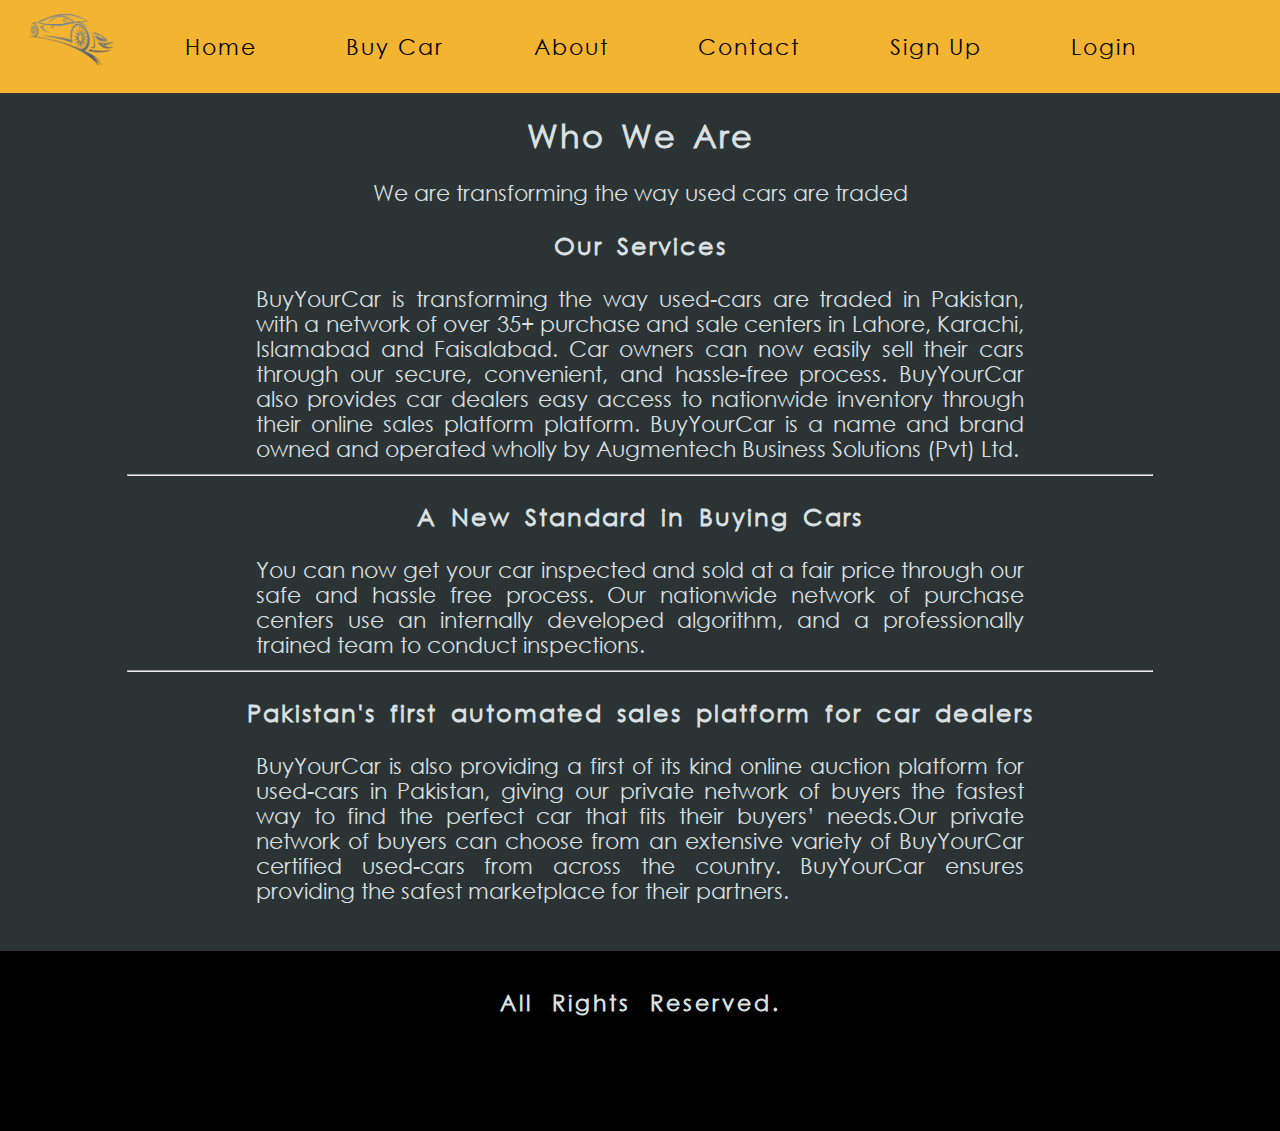
<file: assignment-4/about/about.html>
<!DOCTYPE html>
<html lang="en">

<head>
    <meta charset="UTF-8">
    <meta name="viewport" content="width=device-width, initial-scale=1.0">
    <title>Buy Your Car | Home</title>
    <!-- <link rel="stylesheet" href="https://stackpath.bootstrapcdn.com/bootstrap/4.4.1/css/bootstrap.min.css"
        integrity="sha384-Vkoo8x4CGsO3+Hhxv8T/Q5PaXtkKtu6ug5TOeNV6gBiFeWPGFN9MuhOf23Q9Ifjh" crossorigin="anonymous"> -->
    <link rel="stylesheet" href="../css/style.css">
</head>

<body>
    <div class="wrapper">
        <div class="header">
            <div class="logo">
                <img src="../images/logo.png" alt="logo">
            </div>
            <div class="navbar">
                <ul>
                    <li><a href="../index.html">Home</a></li>
                    <li><a href="../shop/shop.html">Buy Car</a></li>
                    <li><a href="../about/about.html">About</a></li>
                    <li><a href="../contact/contact.html">Contact</a></li>
                    <li><a href="../signup/signup.html">Sign Up</a></li>
                    <li><a href="../login/login.html">Login</a></li>
                </ul>
            </div>
        </div>
        <div class="content">
            <div class="about">
                <h1>
                    Who We Are
                </h1>
                <p>
                    We are transforming the way used cars are traded
                </p>

                <h2>
                    Our Services
                </h2>
                <p class="paragraph">
                    BuyYourCar is transforming the way used-cars are traded in Pakistan, with a network of over 35+ purchase and sale centers in Lahore, Karachi, Islamabad and Faisalabad. Car owners can now easily sell their cars through our secure, convenient, and hassle-free process. BuyYourCar also provides car dealers easy access to nationwide inventory through their online sales platform platform. BuyYourCar is a name and brand owned and operated wholly by Augmentech Business Solutions (Pvt) Ltd.
                </p>

                <hr />
            
                <h2>
                    A New Standard in Buying Cars
                </h2>
                <p class="paragraph">
                    You can now get your car inspected and sold at a fair price through our safe and hassle free process. Our nationwide network of purchase centers use an internally developed algorithm, and a professionally trained team to conduct inspections.
                </p>

                <hr />

                <h2>
                    Pakistan's first automated sales platform for car dealers
                </h2>

                <p class="paragraph">
                    BuyYourCar is also providing a first of its kind online auction platform for used-cars in Pakistan, giving our private network of buyers the fastest way to find the perfect car that fits their buyers’ needs.Our private network of buyers can choose from an extensive variety of BuyYourCar certified used-cars from across the country. BuyYourCar ensures providing the safest marketplace for their partners.
                </p>
            </div>
        </div>
        <div class="footer">
            <p>
                All Rights Reserved.
            </p>
        </div>
    </div>
</body>

</html>
</file>
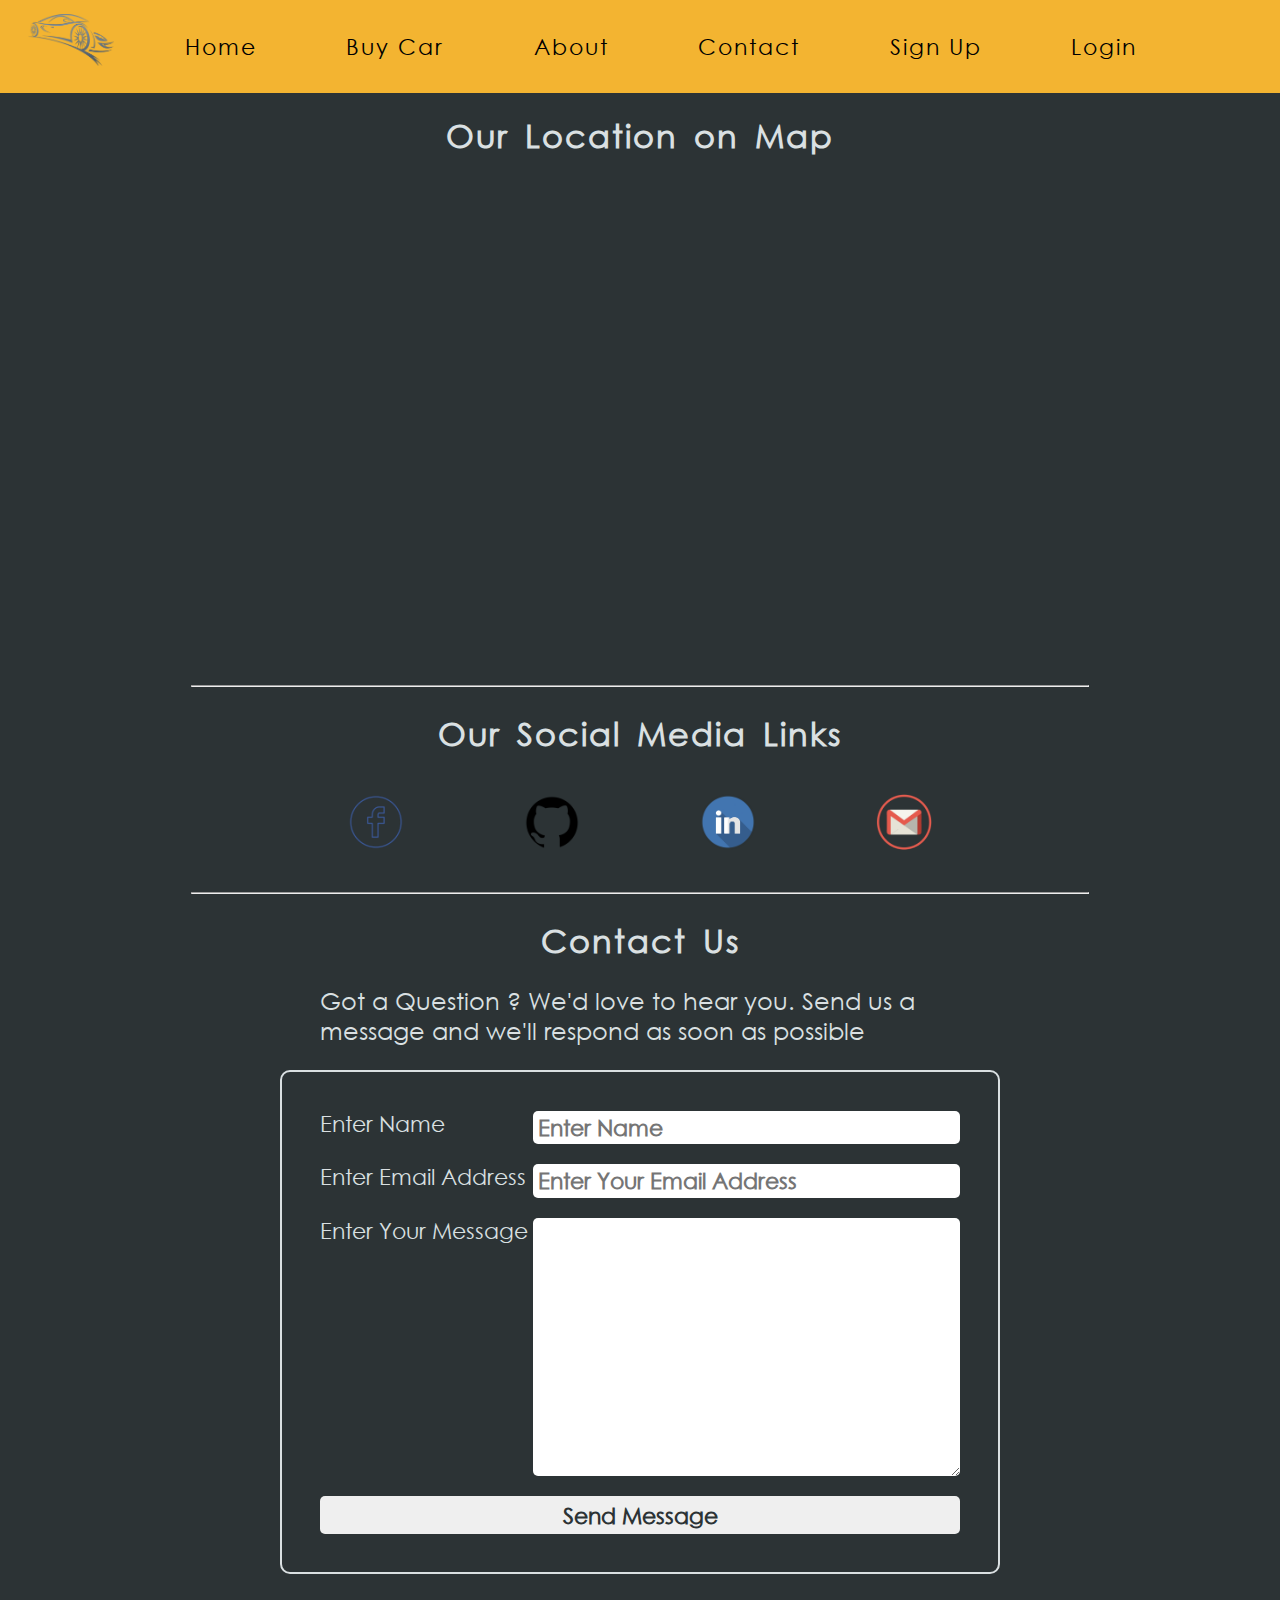
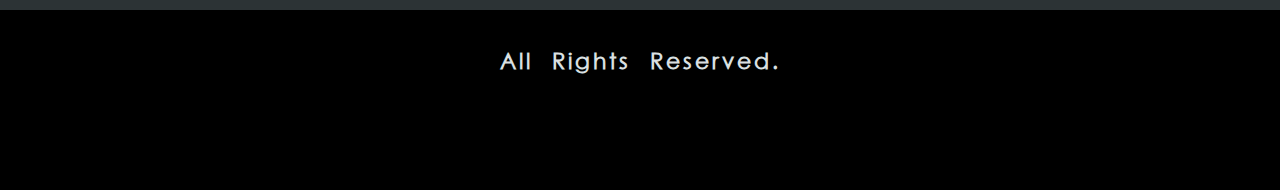
<file: assignment-4/contact/contact.html>
<!DOCTYPE html>
<html lang="en">

<head>
    <meta charset="UTF-8">
    <meta name="viewport" content="width=device-width, initial-scale=1.0">
    <title>Buy Your Car | Home</title>
    <!-- <link rel="stylesheet" href="https://stackpath.bootstrapcdn.com/bootstrap/4.4.1/css/bootstrap.min.css"
        integrity="sha384-Vkoo8x4CGsO3+Hhxv8T/Q5PaXtkKtu6ug5TOeNV6gBiFeWPGFN9MuhOf23Q9Ifjh" crossorigin="anonymous"> -->
    <link rel="stylesheet" href="../css/style.css">
</head>

<body>
    <div class="wrapper">
        <div class="header">
            <div class="logo">
                <img src="../images/logo.png" alt="logo">
            </div>
            <div class="navbar">
                <ul>
                    <li><a href="../index.html">Home</a></li>
                    <li><a href="../shop/shop.html">Buy Car</a></li>
                    <li><a href="../about/about.html">About</a></li>
                    <li><a href="../contact/contact.html">Contact</a></li>
                    <li><a href="../signup/signup.html">Sign Up</a></li>
                    <li><a href="../login/login.html">Login</a></li>
                </ul>
            </div>
        </div>
        <div class="content">
            <h1>
                Our Location on Map
            </h1>
            <div class="map">
                <iframe
                    src="https://www.google.com/maps/embed?pb=!1m18!1m12!1m3!1d3620.3798493448!2d67.00180061447726!3d24.85087305176309!2m3!1f0!2f0!3f0!3m2!1i1024!2i768!4f13.1!3m3!1m2!1s0x3eb33e03e02fabc1%3A0x96c129db3ee25a57!2sSindh%20Madressatul%20Islam%20University!5e0!3m2!1sen!2s!4v1582894933257!5m2!1sen!2s"
                    width="100%" height="450" frameborder="0" style="border:0;" allowfullscreen=""></iframe>
            </div>

            <hr />

            <h1>
                Our Social Media Links
            </h1>
            <div class="socialMedia">
                <div class="socialMediaIcons" id="facebook">
                    <a href="https://www.facebook.com" target="_blank">
                        <img src="../images/facebookLogo.png" alt="facebook Logo">
                    </a>
                </div>
                <div class="socialMediaIcons" id="gitHub">
                    <a href="https://www.github.com" target="_blank">
                        <img src="../images/githubLogo.png" alt="github Logo">
                    </a>
                </div>
                <div class="socialMediaIcons" id="linkedIn">
                    <a href="https://www.linkedin.com" target="_blank">
                        <img src="../images/linkedInLogo.png" alt="linkedIn Logo">
                    </a>
                </div>
                <div class="socialMediaIcons" id="gmail">
                    <a href="mailto:ali405526@gmail.com">
                        <img src="../images/gmailLogo.png" alt="gmail Logo">
                    </a>
                </div>
            </div>

            <hr />

            <h1>
                Contact Us
            </h1>
            <p class="contact">
                Got a Question ? We'd love to hear you. Send us a message and we'll respond as soon as possible
            </p>
            <div class="contactUs">
                <form>
                    <label for="name">Enter Name</label>
                    <input type="text" name="name" id="name" placeholder="Enter Name" required>
                    <label for="email">Enter Email Address</label>
                    <input type="email" name="email" id="email" placeholder="Enter Your Email Address" required>
                    <label for="message">Enter Your Message</label>
                    <textarea name="message" id="message" cols="30" rows="10"></textarea>
                    <input type="submit" name="submit" value="Send Message" id="submit">
                </form>
            </div>
        </div>
        <div class="footer">
            <p>
                All Rights Reserved.
            </p>
        </div>
    </div>
</body>

</html>
</file>
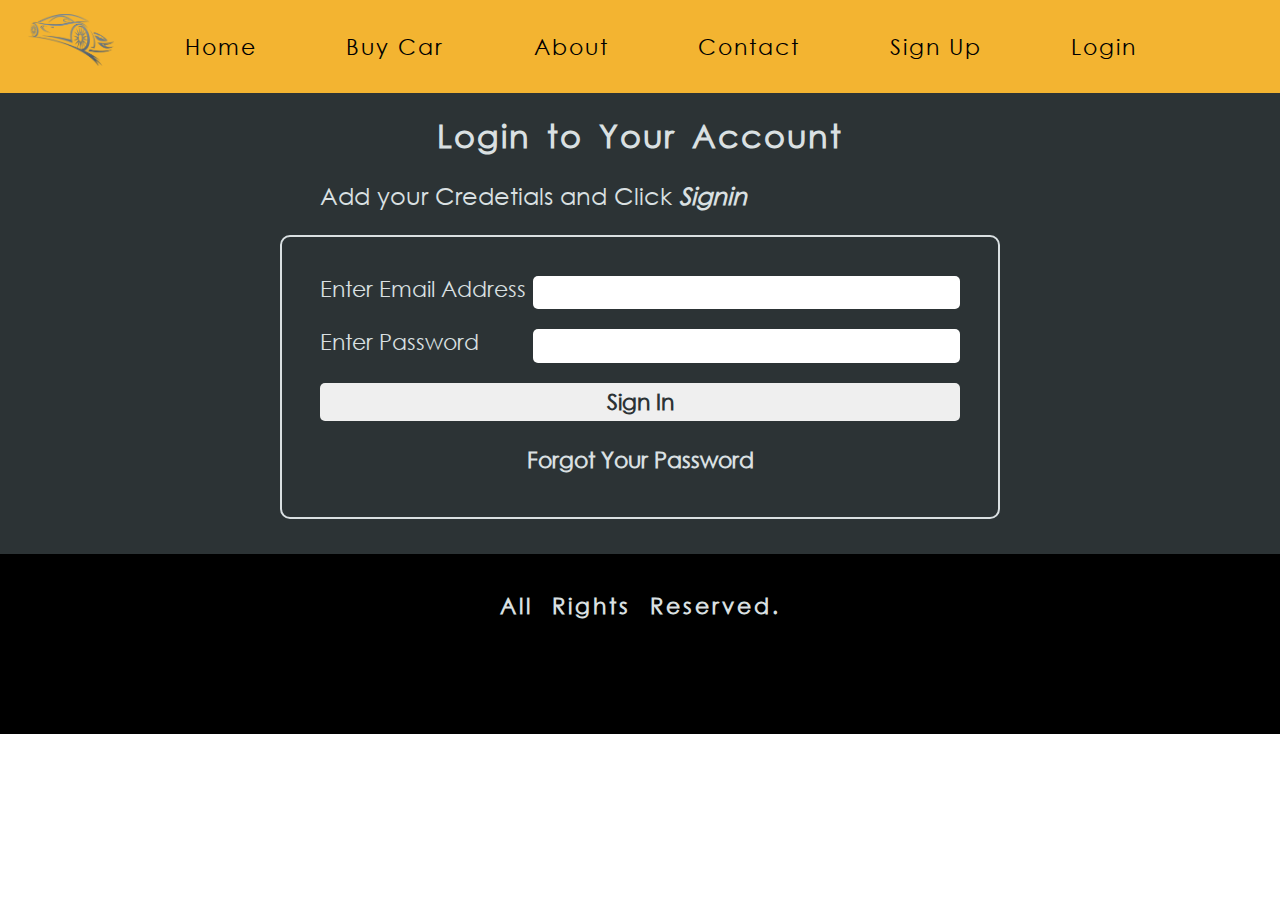
<file: assignment-4/login/login.html>
<!DOCTYPE html>
<html lang="en">

<head>
    <meta charset="UTF-8">
    <meta name="viewport" content="width=device-width, initial-scale=1.0">
    <title>Buy Your Car | Home</title>
    <!-- <link rel="stylesheet" href="https://stackpath.bootstrapcdn.com/bootstrap/4.4.1/css/bootstrap.min.css"
        integrity="sha384-Vkoo8x4CGsO3+Hhxv8T/Q5PaXtkKtu6ug5TOeNV6gBiFeWPGFN9MuhOf23Q9Ifjh" crossorigin="anonymous"> -->
    <link rel="stylesheet" href="../css/style.css">
</head>

<body>
    <div class="wrapper">
        <div class="header">
            <div class="logo">
                <img src="../images/logo.png" alt="logo">
            </div>
            <div class="navbar">
                <ul>
                    <li><a href="../index.html">Home</a></li>
                    <li><a href="../shop/shop.html">Buy Car</a></li>
                    <li><a href="../about/about.html">About</a></li>
                    <li><a href="../contact/contact.html">Contact</a></li>
                    <li><a href="../signup/signup.html">Sign Up</a></li>
                    <li><a href="../login/login.html">Login</a></li>
                </ul>
            </div>
        </div>
        <div class="content">
            <h1>
                Login to Your Account
            </h1>
            <p class="contact">
                Add your Credetials and Click <b><i>Signin</i></b>
            </p>
            <div class="form">
                <form>
                    <label for="email">Enter Email Address</label>
                    <input type="email" name="email" id="email">
                    
                    <label for="password">Enter Password</label>
                    <input type="password" name="password" id="password">

                    <input type="submit" name="signin" value="Sign In" id="signin">
                    
                    <a href="#" target="_blank" id="forgotPassword">Forgot Your Password</a>
                </form>

            </div>
        </div>
        <div class="footer">
            <p>
                All Rights Reserved.
            </p>
        </div>
    </div>
</body>

</html>
</file>
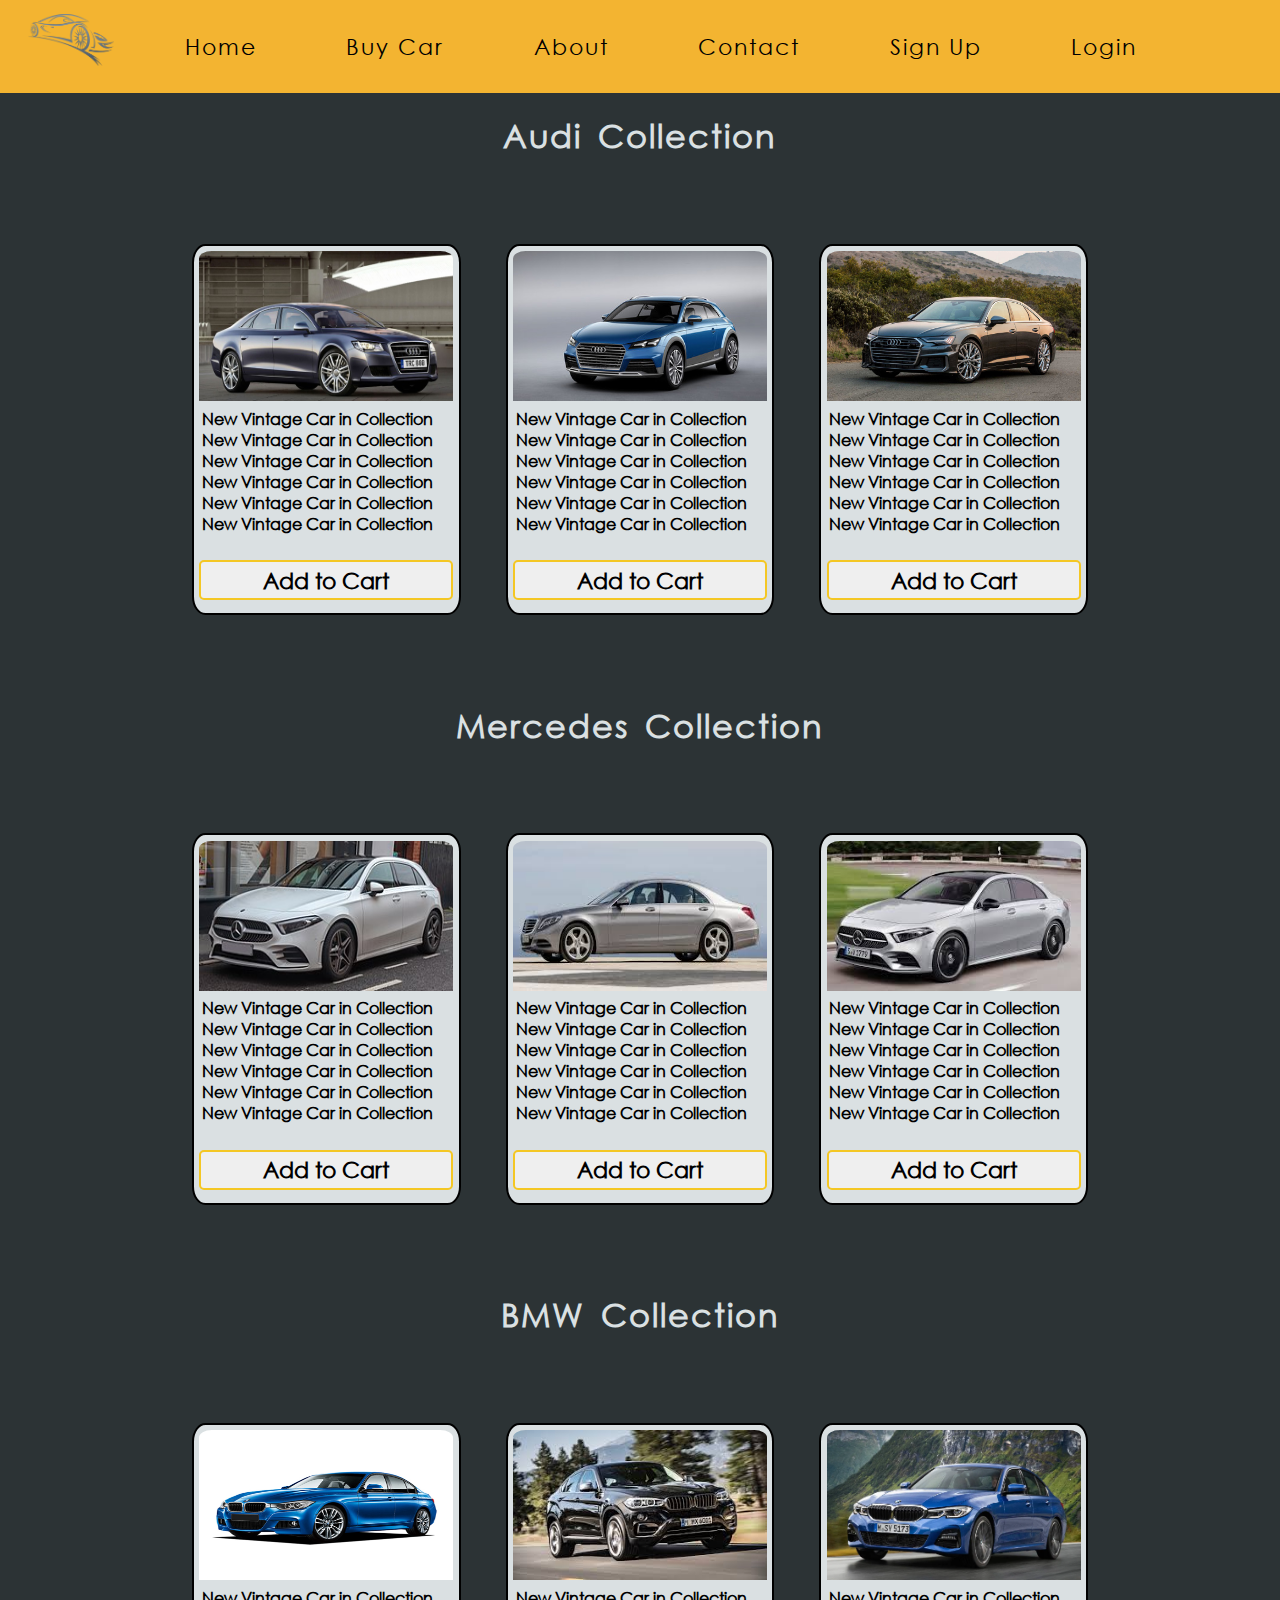
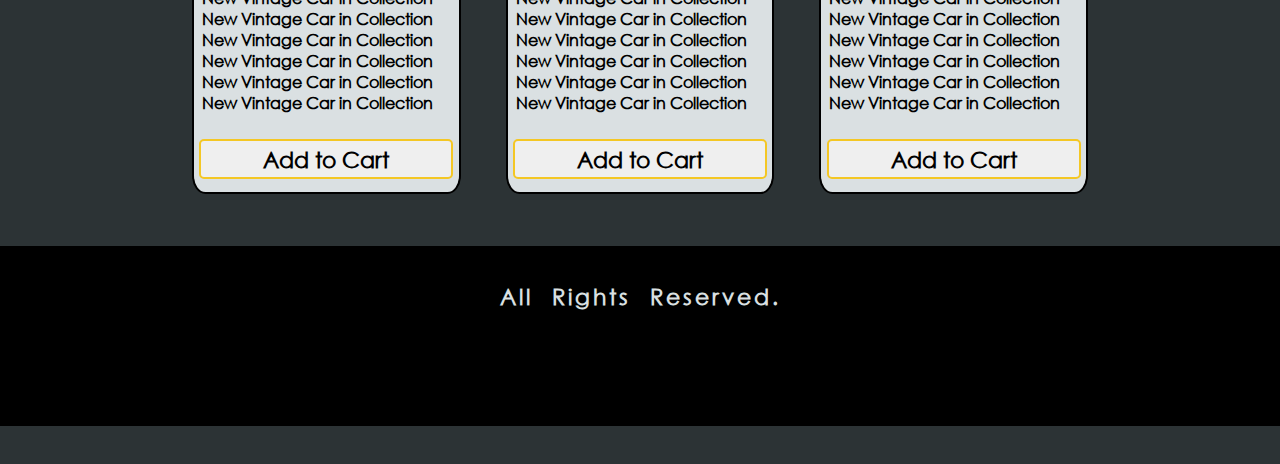
<file: assignment-4/shop/shop.html>
<!DOCTYPE html>
<html lang="en">

<head>
    <meta charset="UTF-8">
    <meta name="viewport" content="width=device-width, initial-scale=1.0">
    <title>Buy Your Car | Home</title>
    <!-- <link rel="stylesheet" href="https://stackpath.bootstrapcdn.com/bootstrap/4.4.1/css/bootstrap.min.css"
        integrity="sha384-Vkoo8x4CGsO3+Hhxv8T/Q5PaXtkKtu6ug5TOeNV6gBiFeWPGFN9MuhOf23Q9Ifjh" crossorigin="anonymous"> -->
    <link rel="stylesheet" href="../css/style.css">
</head>

<body>
    <div class="wrapper">
        <div class="header">
            <div class="logo">
                <img src="../images/logo.png" alt="logo">
            </div>
            <div class="navbar">
                <ul>
                    <li><a href="../index.html">Home</a></li>
                    <li><a href="../shop/shop.html">Buy Car</a></li>
                    <li><a href="../about/about.html">About</a></li>
                    <li><a href="../contact/contact.html">Contact</a></li>
                    <li><a href="../signup//signup.html">Sign Up</a></li>
                    <li><a href="../login/login.html">Login</a></li>
                </ul>
            </div>
        </div>
        <div class="content">
            <div class="buyCar">
                <div>
                    <h1 class="collection">
                        Audi Collection
                    </h1>
                    <div class="carCollection">
                        <div class="product">
                            <div class="productImage">
                                <img src="../images/audi-2012.jpg" alt="Audi">
                            </div>
                            <p>New Vintage Car in Collection New Vintage Car in Collection New Vintage Car in Collection
                                New Vintage Car in Collection New Vintage Car in Collection New Vintage Car in
                                Collection </p>
                            <button class="addToCart">Add to Cart</button>
                        </div>

                        <div class="product">
                            <div class="productImage">
                                <img src="../images/audi-2014.jpg" alt="Audi">
                            </div>
                            <p>New Vintage Car in Collection New Vintage Car in Collection New Vintage Car in Collection
                                New Vintage Car in Collection New Vintage Car in Collection New Vintage Car in
                                Collection </p>
                            <button class="addToCart">Add to Cart</button>
                        </div>

                        <div class="product">
                            <div class="productImage">
                                <img src="../images/audi-2019.jpg" alt="Audi">
                            </div>
                            <p>New Vintage Car in Collection New Vintage Car in Collection New Vintage Car in Collection
                                New Vintage Car in Collection New Vintage Car in Collection New Vintage Car in
                                Collection </p>
                            <button class="addToCart">Add to Cart</button>
                        </div>
                    </div>

                    <div>
                        <h1 class="collection">
                            Mercedes Collection
                        </h1>
                        <div class="carCollection">
                            <div class="product">
                                <div class="productImage">
                                    <img src="../images/mercedes-2012.jpg" alt="Mercedes">
                                </div>
                                <p>New Vintage Car in Collection New Vintage Car in Collection New Vintage Car in
                                    Collection
                                    New Vintage Car in Collection New Vintage Car in Collection New Vintage Car in
                                    Collection </p>
                                <button class="addToCart">Add to Cart</button>
                            </div>

                            <div class="product">
                                <div class="productImage">
                                    <img src="../images/mercedes-2014.jpg" alt="Mercedes">
                                </div>
                                <p>New Vintage Car in Collection New Vintage Car in Collection New Vintage Car in
                                    Collection
                                    New Vintage Car in Collection New Vintage Car in Collection New Vintage Car in
                                    Collection </p>
                                <button class="addToCart">Add to Cart</button>
                            </div>

                            <div class="product">
                                <div class="productImage">
                                    <img src="../images/mercedes-2019.jpg" alt="Mercedes">
                                </div>
                                <p>New Vintage Car in Collection New Vintage Car in Collection New Vintage Car in
                                    Collection
                                    New Vintage Car in Collection New Vintage Car in Collection New Vintage Car in
                                    Collection </p>
                                <button class="addToCart">Add to Cart</button>
                            </div>
                        </div>

                        <div>
                            <h1 class="collection">
                                BMW Collection
                            </h1>
                            <div class="carCollection">
                                <div class="product">
                                    <div class="productImage">
                                        <img src="../images/bmw-2012.jpg" alt="BMW">
                                    </div>
                                    <p>New Vintage Car in Collection New Vintage Car in Collection New Vintage Car in
                                        Collection New Vintage Car in Collection New Vintage Car in Collection New
                                        Vintage Car in Collection </p>
                                    <button class="addToCart">Add to Cart</button>
                                </div>

                                <div class="product">
                                    <div class="productImage">
                                        <img src="../images/bmw-2014.jpg" alt="BMW">
                                    </div>
                                    <p>New Vintage Car in Collection New Vintage Car in Collection New Vintage Car in
                                        Collection New Vintage Car in Collection New Vintage Car in Collection New
                                        Vintage Car in Collection </p>
                                    <button class="addToCart">Add to Cart</button>
                                </div>

                                <div class="product">
                                    <div class="productImage">
                                        <img src="../images/bmw-2019.jpg" alt="BMW">
                                    </div>
                                    <p>New Vintage Car in Collection New Vintage Car in Collection New Vintage Car in
                                        Collection New Vintage Car in Collection New Vintage Car in Collection New
                                        Vintage Car in Collection </p>
                                    <button class="addToCart">Add to Cart</button>
                                </div>
                            </div>
                        </div>
                    </div>
                </div>
                <div class="footer">
                    <p>
                        All Rights Reserved.
                    </p>
                </div>
            </div>
</body>

</html>
</file>
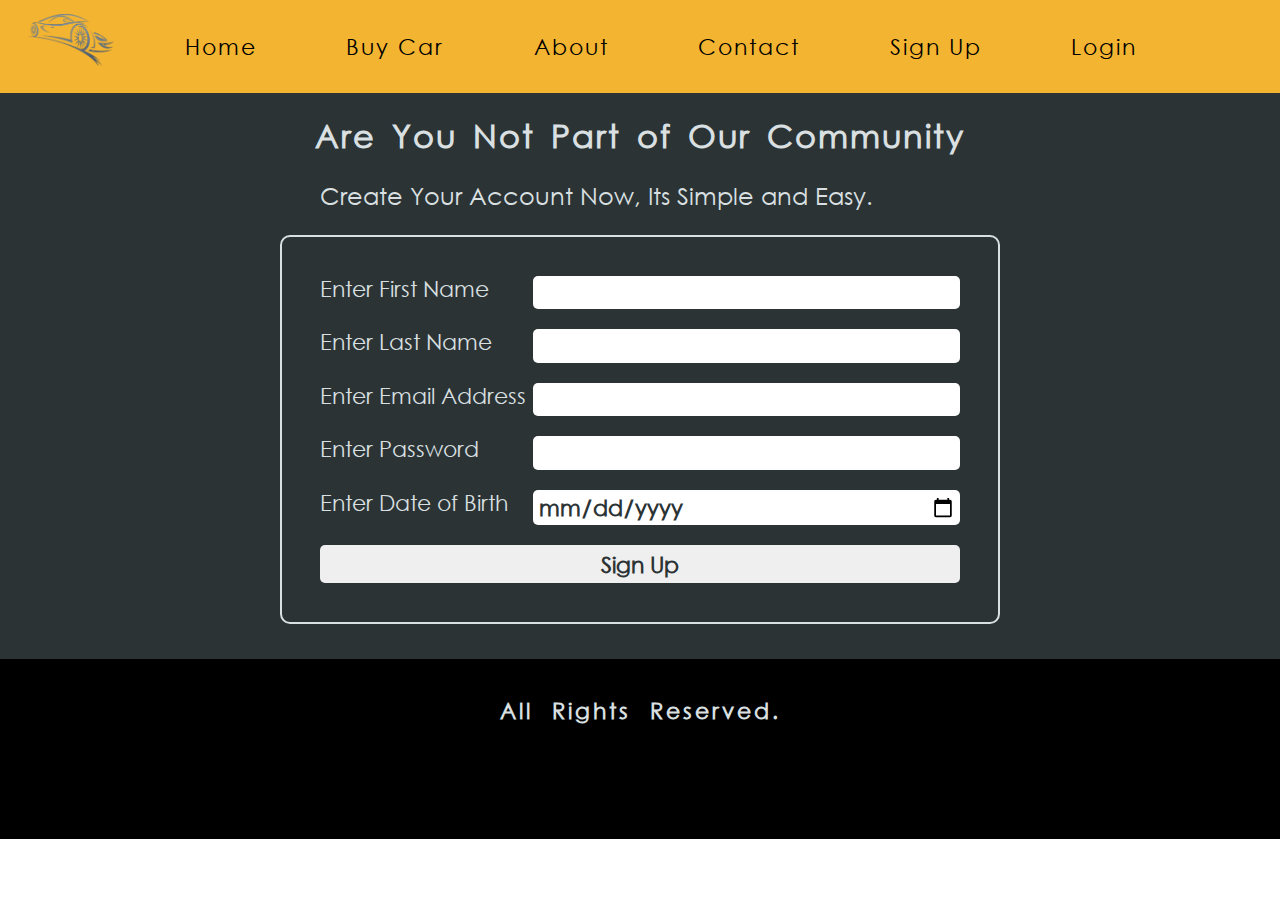
<file: assignment-4/signup/signup.html>
<!DOCTYPE html>
<html lang="en">

<head>
    <meta charset="UTF-8">
    <meta name="viewport" content="width=device-width, initial-scale=1.0">
    <title>Buy Your Car | Home</title>
    <!-- <link rel="stylesheet" href="https://stackpath.bootstrapcdn.com/bootstrap/4.4.1/css/bootstrap.min.css"
        integrity="sha384-Vkoo8x4CGsO3+Hhxv8T/Q5PaXtkKtu6ug5TOeNV6gBiFeWPGFN9MuhOf23Q9Ifjh" crossorigin="anonymous"> -->
    <link rel="stylesheet" href="../css/style.css">
</head>

<body>
    <div class="wrapper">
        <div class="header">
            <div class="logo">
                <img src="../images/logo.png" alt="logo">
            </div>
            <div class="navbar">
                <ul>
                    <li><a href="../index.html">Home</a></li>
                    <li><a href="../shop/shop.html">Buy Car</a></li>
                    <li><a href="../about/about.html">About</a></li>
                    <li><a href="../contact/contact.html">Contact</a></li>
                    <li><a href="../signup/signup.html">Sign Up</a></li>
                    <li><a href="../login/login.html">Login</a></li>
                </ul>
            </div>
        </div>
        <div class="content">
            <h1>
                Are You Not Part of Our Community
            </h1>
            <p class="contact">
                Create Your Account Now, Its Simple and Easy.
            </p>
            <div class="form">
                <form>
                    <label for="irstName">Enter First Name</label>
                    <input type="text" name="firstName" id="firstName">

                    <label for="lastName">Enter Last Name</label>
                    <input type="text" name="lastName" id="lastName">
                    
                    <label for="email">Enter Email Address</label>
                    <input type="email" name="email" id="email">
                    
                    <label for="password">Enter Password</label>
                    <input type="password" name="password" id="password">
                    
                    <label for="dob">Enter Date of Birth</label>
                    <input type="date" name="dob" id="dob">
                    
                    <input type="submit" name="submit" value="Sign Up" id="signup">

                </form>
            </div>
        </div>
        <div class="footer">
            <p>
                All Rights Reserved.
            </p>
        </div>
    </div>
</body>

</html>
</file>
<file: css/style.css>
@font-face {
    font-family: gothic;
    src: url(../fonts/gothic.ttf);
  }
  
  * {
    margin: 0;
    padding: 0;
  }
  
  .home{
    width: 20%;
    margin: 0 auto;
    text-align: center;
    text-transform: uppercase;
    margin: 3% auto;
  }
  
  .home > a{
    display: inline-block;
    width: 100%;
    border: 2px solid;
    padding: 5% 0;
    text-decoration: none;
    color: black;
    font-size: 22px;
    font-weight: 700;
    border-radius: 10px;
  }
  
  .home > a:hover{
    color: bisque;
    background-color: black;
    transition: all ease-in-out 0.2s;
  }
  
  body.mainPage {
    font-family: gothic;
    background-color: #EAF0F1;
  }
  
  .container {
    width: 98%;
    margin: 0 auto;
    padding: 1%;
    display: grid;
  }
  
  .header > .heading > h1 {
    margin: 1% auto;
    padding: 1% auto;
    width: 70%;
    text-align: center;
    text-transform: uppercase;
    font-weight: lighter;
    border-bottom: 3px solid;
  }
  
  .information {
    /* border: 2px solid; */
    margin: 1%;
    padding: 1%;
    display: grid;
    grid-gap: 10px;
  }
  
  .information > .info-content {
    display: grid;
    padding: 10px;
    border-bottom: 1px solid;
    display: grid;
    grid-template-columns: repeat(2, 1fr);
    width: 60%;
    margin: 0 auto;
  }
  
  .information > .info-content p {
    font-size: 22px;
    text-transform: uppercase;
    text-align: justify;
  }
  
  .content,
  .assignment-content {
    /* margin: 1%; */
    /* padding: 1%; */
    display: grid;
  }
  .assignments{
    margin: 2%;
    padding: 2%;
    background-color: #DAE0E2;
    border-radius: 20px;
    box-shadow: 0px 2px 13px 3px rgba(0,0,0,0.75);
  }
  
  .assignments > h1 {
    width: 60%;
    padding: 1%;
    margin-bottom: 1%;
  }
  
  .assignments > .assignmentList > ul {
    list-style-type: none;
    display: grid;
    grid-template-columns: repeat(3, 3fr);
    margin: 0 auto;
    padding-left: 4%;
    /* grid-column-gap: 2%; */
  }
  
  .assignmentList > ul > li {
    width: 80%;
    margin: 4% 0;
  }
  
  .assignmentList > ul > li > a {
    padding: 3% 0;
    display: inline-block;
    width: 100%;
    text-align: center;
    text-decoration: none;
    color: black;
    border: 2px solid;
    border-radius: 5px;
    font-size: 120%;
  }
  
  .assignmentList > ul > li:hover a {
    background: rgb(102, 181, 218);
    background: linear-gradient(
      0deg,
      rgba(102, 181, 218, 1) 0%,
      rgba(124, 236, 255, 1) 100%
    );
    border-color: #1287a5;
    /* color: white; */
    transition: all ease-in-out 0.2s;
  }
  
  
  .footer > .footer-content{
    width: 50%;
    margin: 0 auto;
    padding: 2%;
    border-radius: 10px;
    background-color: #DAE0E2;
    box-shadow: 0px 2px 13px 3px rgba(0,0,0,0.75);
  }
  
  .footer-content > h4, p{
    text-align: center;
    text-transform: uppercase;
    margin-bottom: 5px;
    font-size: 120%;
  }
</file>
<file: assignment-2/style.css>
*{
    margin: 0;
    padding: 0;
}

body{

}

.intro{
    width: 60%;
    margin: 0 auto;
    padding: 10px;
    text-align: center;
    line-height: 30px;
}

.registeration-form{
    width: 70%;
    border: 2px solid;
    margin: 0 auto;
    padding: 2%;
    background-color: #EAF0F1;
}

.successful{
    margin: 5% auto;
    padding: 5%;
}

.successful > .image{
    margin: 0 auto;
    width: 40%;
    text-align: center;
    color: #5db669;
}

.successful a{
    text-decoration: none;
    margin: 20px auto;
    display: block;
    width: 10%;
    text-align: center;
    padding: 10px;
    font-size: 24px;
    font-weight: 700;
}
</file>
<file: assignment-4/css/style.css>
@font-face {
    font-family: gothic;
    src: url(../fonts/Century\ Gothic.ttf);
}

* {
    margin: 0;
    padding: 0;
    font-family: gothic;
}



.wrapper {
    width: 100%;
    display: grid;
    grid-gap: 10px;
}

.header {
    display: grid;
    grid-template-columns: 1fr 8fr;
    background-color: #F3B431;
    position: fixed;
}

.header>.logo>img {
    width: 60%;
    padding: 0;
    margin: 10% 20% 10% 20%;

}


.navbar ul {
    list-style-type: none;
    margin: 3% auto;
}

.navbar>ul>li {
    display: inline;
    margin: 0 2%;
    font-size: 22px;
    letter-spacing: 2px;
    /* justify-items: end; */
}

.navbar>ul>li>a {
    text-decoration: none;
    padding: 20px;
    color: black;
}

.navbar>ul>li :hover {
    background-color: #FAD02E;
    border-radius: 10px;
}

.content {
    margin-top: 7%;
    background-color: #2C3335;
    padding-bottom: 3%;
}

.buyCar {
    display: grid;
}

h1.collection {
    text-align: center;
    margin-top: 3%;
    color: #DAE0E2;
    letter-spacing: 3px;
}

.about>h1,
h2 {
    color: #DAE0E2;
    text-align: center;
    margin: 2%;
    letter-spacing: 2px;
    word-spacing: 5px;
}

.about>p {
    color: #DAE0E2;
    text-align: center;
    margin: 1%;
    font-size: 22px;
}

.about hr {
    width: 80%;
    margin: 0 auto;
}

.about>p.paragraph {
    width: 60%;
    margin: 1% auto;
    text-align: justify;
}

.map {
    width: 70%;
    margin: 0 auto;
    padding-bottom: 2%;
}

.socialMedia {
    display: grid;
    width: 50%;
    grid-template-columns: repeat(4, 1fr);
    margin: 0 auto;
    grid-gap: 10%;
}

.socialMediaIcons img {
    width: 50%;
    margin: 0 auto;
    display: block;
    padding: 15%;
    /* background-color: crimson; */
    border-radius: 100%;
}

#facebook img:hover {
    background-color: #6A89CC;
    transition: all ease-in-out 0.2s;
}

#gitHub img:hover {
    background-color: #7B8788;
    transition: all ease-in-out 0.2s;
}

#linkedIn img:hover {
    background-color: #192A56;
    transition: all ease-in-out 0.2s;
}

#gmail img:hover {
    background-color: #E84342;
    transition: all ease-in-out 0.2s;
}

p.contact {
    font-size: 24px;
    width: 50%;
    margin: 2% auto;
    color: #DAE0E2;
}

.contactUs>form, .form > form{
    width: 50%;
    margin: 0 auto;
    padding: 3%;
    border: 2px solid #DAE0E2;
    border-radius: 10px;
    display: grid;
    grid-template-columns: 1fr 2fr;
    grid-row-gap: 20px;
}

.contactUs>form>label, .form > form > label {
    font-size: 22px;
    color: #DAE0E2;
    font-weight: 500;
}

.contactUs>form>input,
textarea, .form > form > input {
    font-size: 22px;
    color: #2C3335;
    border: none;
    padding: 1%;
    border-radius: 5px;
    font-weight: 600;
}



#submit, .form > form > #signup, .form > form > #signin {
    grid-column: 1/3;
}

#submit:hover {
    background-color: #FAD02E;
    color: #2C3335;
    transition: all ease-in-out 0.2s;
}
.form > form > #signup:hover {
    background-color: #FAD02E;
    color: #2C3335;
    transition: all ease-in-out 0.2s;
}
.form > form > #signin:hover {
    background-color: #FAD02E;
    color: #2C3335;
    transition: all ease-in-out 0.2s;
}

.form > form > #forgotPassword{
    text-decoration: none;
    color: #DAE0E2;
    font-size: 22px;
    grid-column: 1/3;
    text-align: center;
    font-weight: 700;
    padding: 1%;
    margin: 0 auto;
    width: 50%;
    /* border: 1px solid; */
}

.form > form > #forgotPassword:hover{
    color: #FAD02E;
}

.content>hr {
    width: 70%;
    margin: 2% auto;
}

.content h1 {
    color: #DAE0E2;
    text-align: center;
    margin: 2%;
    letter-spacing: 2px;
    word-spacing: 5px;
}

/* .form > form{
    width: 50%;
    margin: 0 auto;
    padding: 3%;
    border: 2px solid #DAE0E2;
    border-radius: 10px;
    display: grid;
    grid-template-columns: 1fr 2fr;
    grid-row-gap: 20px;
} */



.carCollection {
    width: 70%;
    margin: 0 auto;
    padding: 5%;
    display: grid;
    grid-template-columns: repeat(3, 1fr);
    grid-gap: 5%;
}


.product>.addToCart {
    margin: 0 0 3% 0;
    border: 2px solid #F4C724;
    font-size: 22px;
    font-weight: 800;
    border-radius: 5px;
    width: 100%;
    height: 40px;
}

.product>.addToCart:hover {
    background-color: #F4C724;
    color: white;
    transition: all ease-in-out 0.2s;
}



.banner {
    background-image: url(../images/cover-1.jpeg);
    height: 80vh;
    background-size: cover;
    /* text-align: right; */
    color: #F3B431;
    display: grid;
}

.banner h2 {
    margin: auto 0;
    margin-left: 70%;
    margin-right: 5%;
    padding: 2%;
    letter-spacing: 2px;
    line-height: 28px;
    border-top-left-radius: 10px;
    border-bottom-right-radius: 10px;
    background-color: black;
}

.slogan {
    height: 40vh;
    background-color: #2C3335;
    padding: 5%;
}

.slogan>h1 {
    text-align: center;
    letter-spacing: 5px;
    word-spacing: 5px;
    color: #DAE0E2;
}

.sloganContainer {
    margin: 0 auto;
    display: grid;
    grid-template-columns: repeat(3, 1fr);
    width: 70%;
}

.sloganBox {
    border: 1px solid;
    margin: 10% 10%;
    color: white;
    height: 200px;
    text-align: center;
    border-radius: 10%;
}

.sloganBox>h3 {
    margin-top: 32%;
    font-size: 22px;
    letter-spacing: 2px;
}

.sloganBox:hover {
    background-color: white;
    color: #2C3335;
    transition: all ease-in-out 0.2s;
}

.newArrival {
    width: 100%;
    height: 70vh;
    background-color: #0A3D62;
    /* margin: 0 auto; */
    padding-top: 3%;
    padding-bottom: 3%;
}

.newArrival h1 {
    text-align: center;
    letter-spacing: 5px;
    word-spacing: 5px;
    color: #DAE0E2;
}

.newArrival>div {
    width: 70%;
    margin: 0 auto;
    padding: 3% 0;
    display: grid;
    grid-template-columns: repeat(3, 1fr);
    grid-column-gap: 5%;
}

.product {
    border: 2px solid;
    border-radius: 5%;
    padding: 2%;
    background-color: #DAE0E2;

}

.product img {
    width: 100%;
    height: 150px;
    border-top-left-radius: 5%;
    border-top-right-radius: 5%;
}

.product p {
    height: 150px;
    font-size: 16px;
    font-weight: 700;
    padding: 1%;
}

.product:hover {
    box-shadow: 0px 0px 16px 12px rgba(243, 180, 49, 0.82);
    transition: all ease-in-out 0.2s;
}

.footer {
    width: 100%;
    height: 20vh;
    background-color: black;
    color: #DAE0E2;
    margin-top: -1%;
}

.footer>p {
    font-size: 22px;
    text-align: center;
    margin: 3% 0 3% 0;
    font-weight: 800;
    letter-spacing: 3px;
    word-spacing: 10px;
}
</file>
